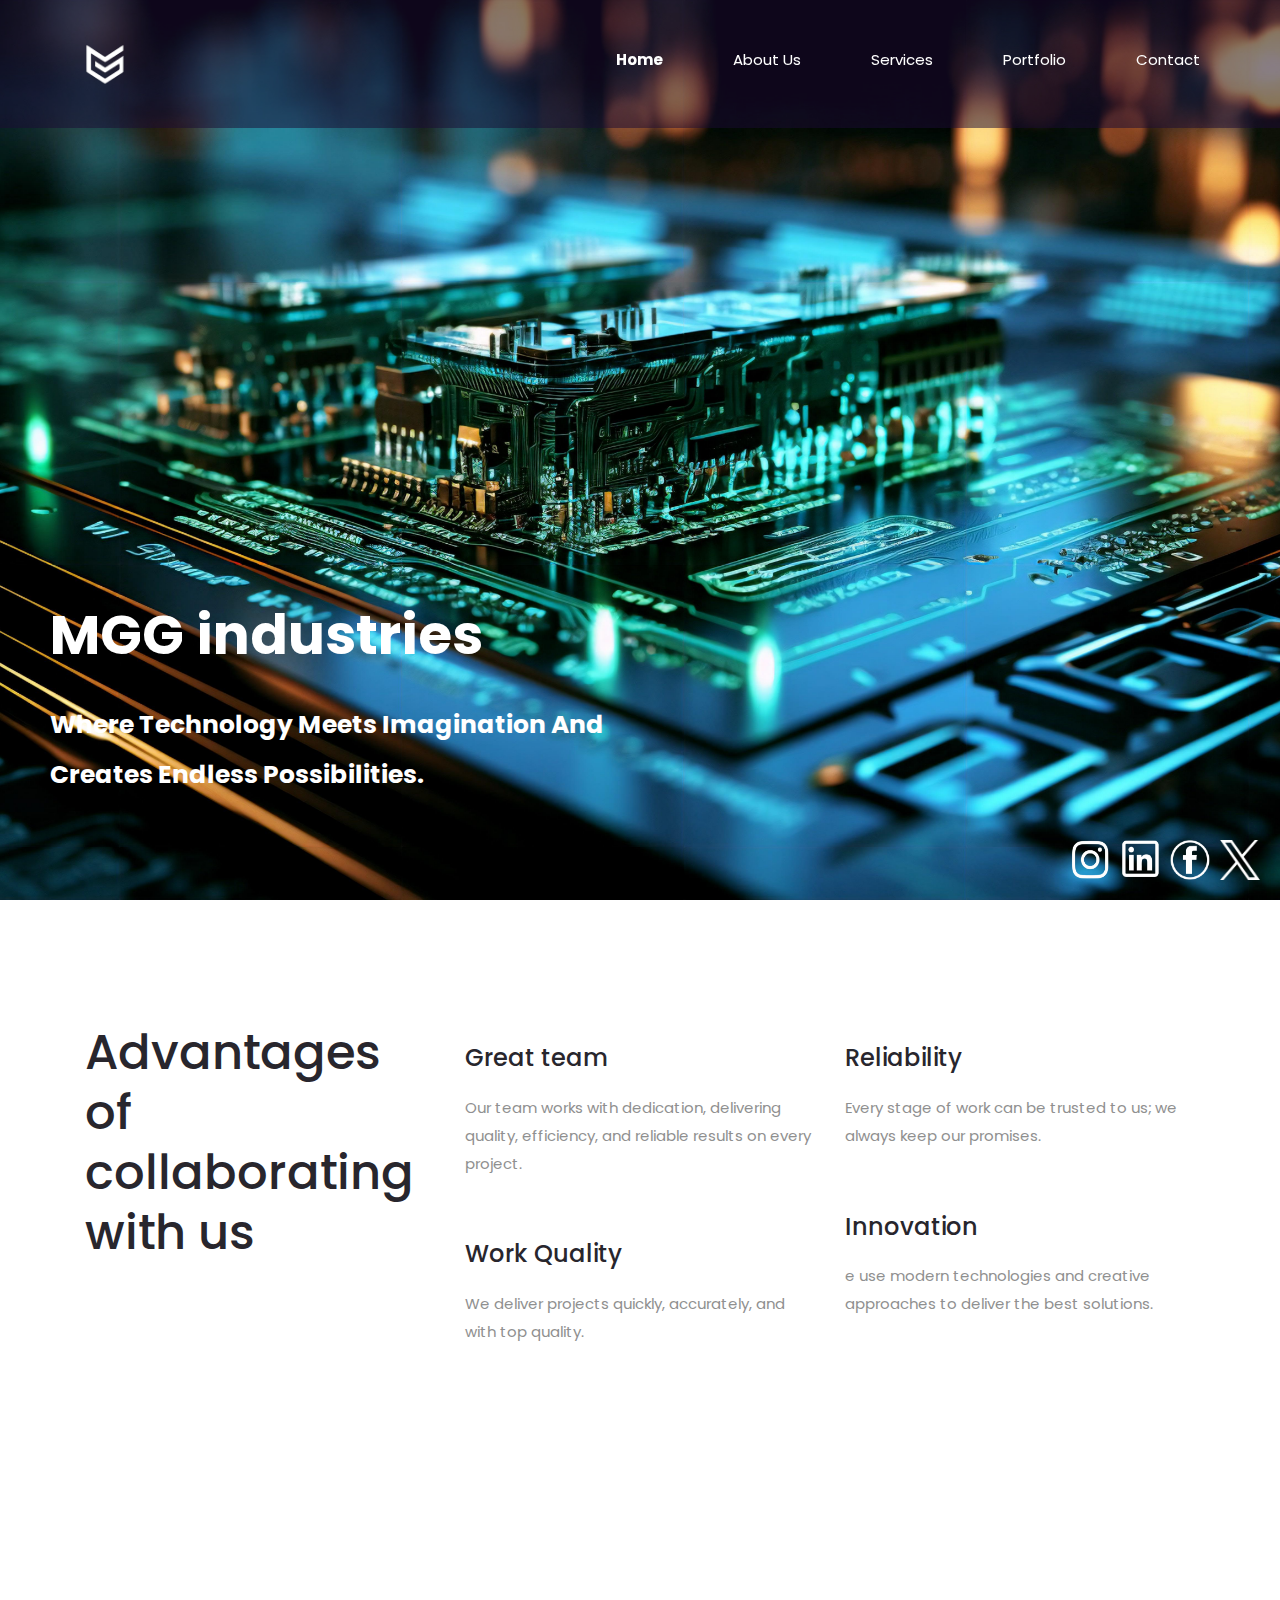
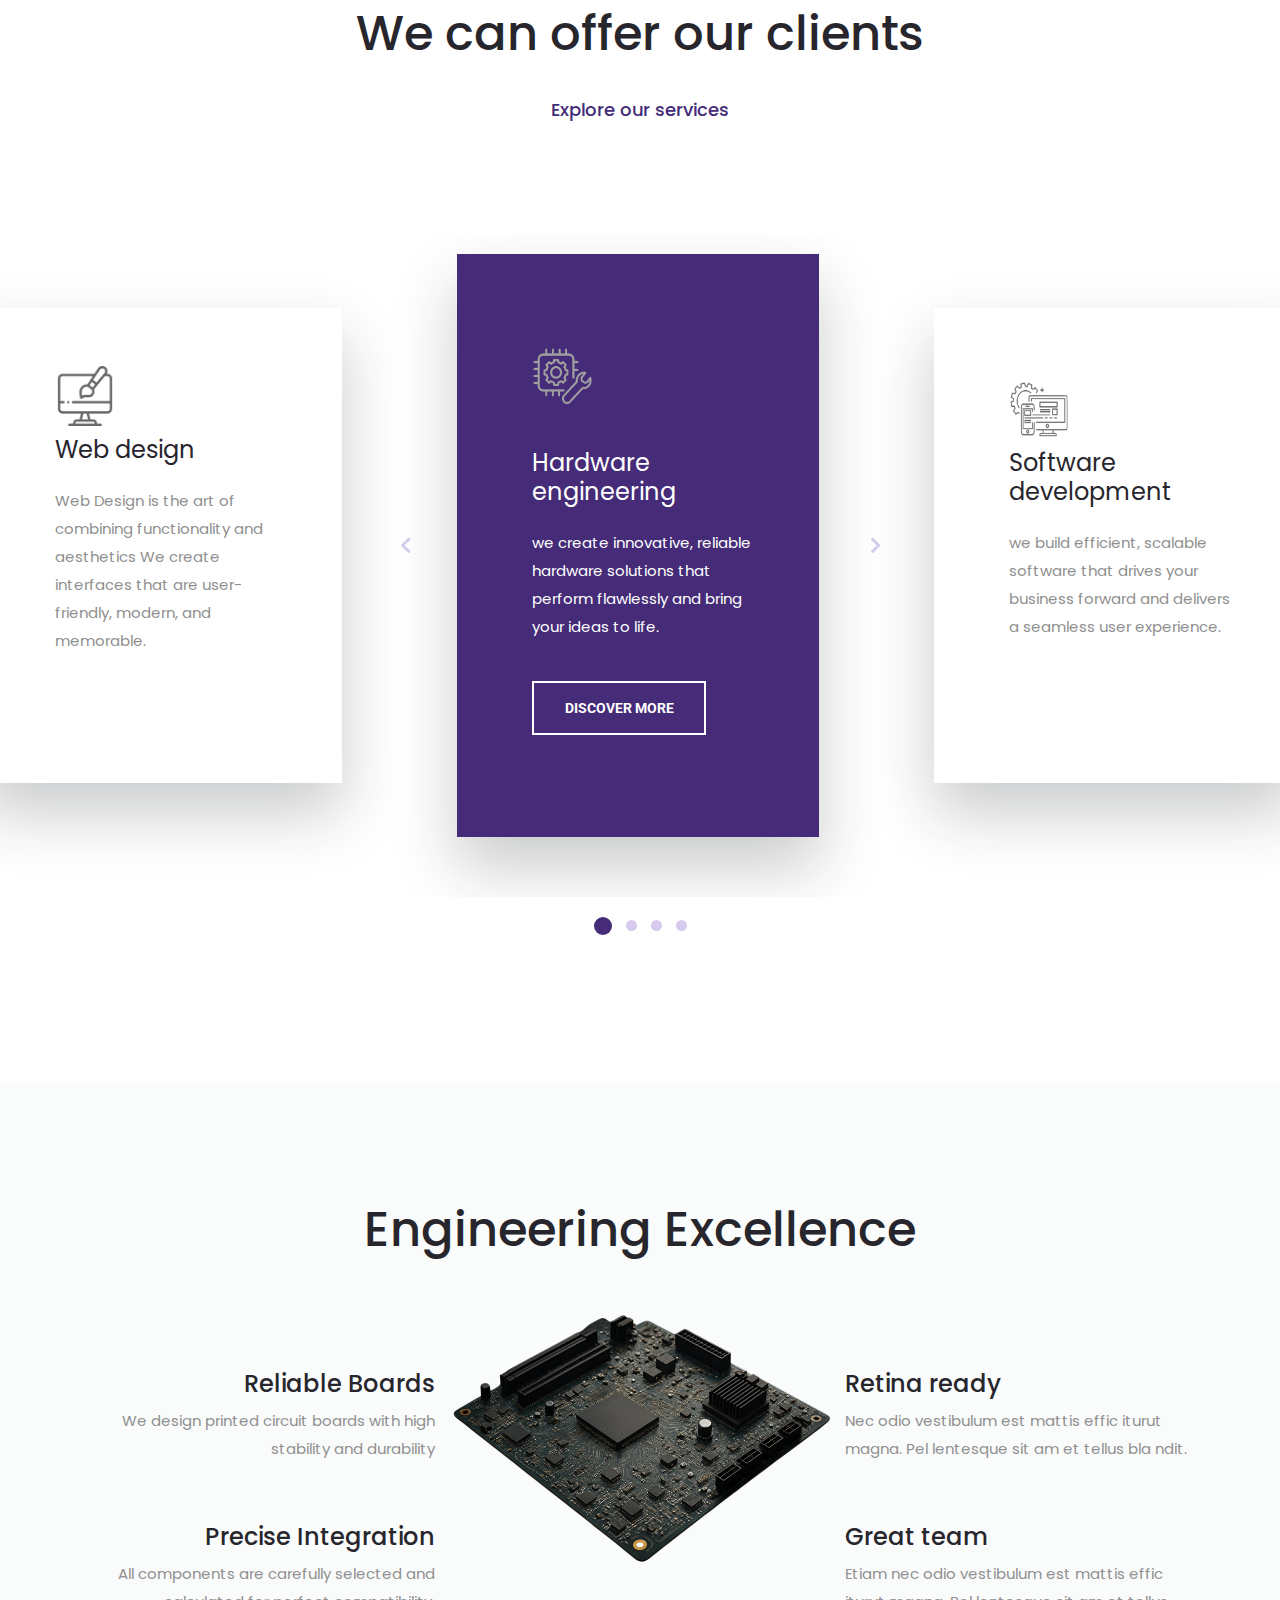
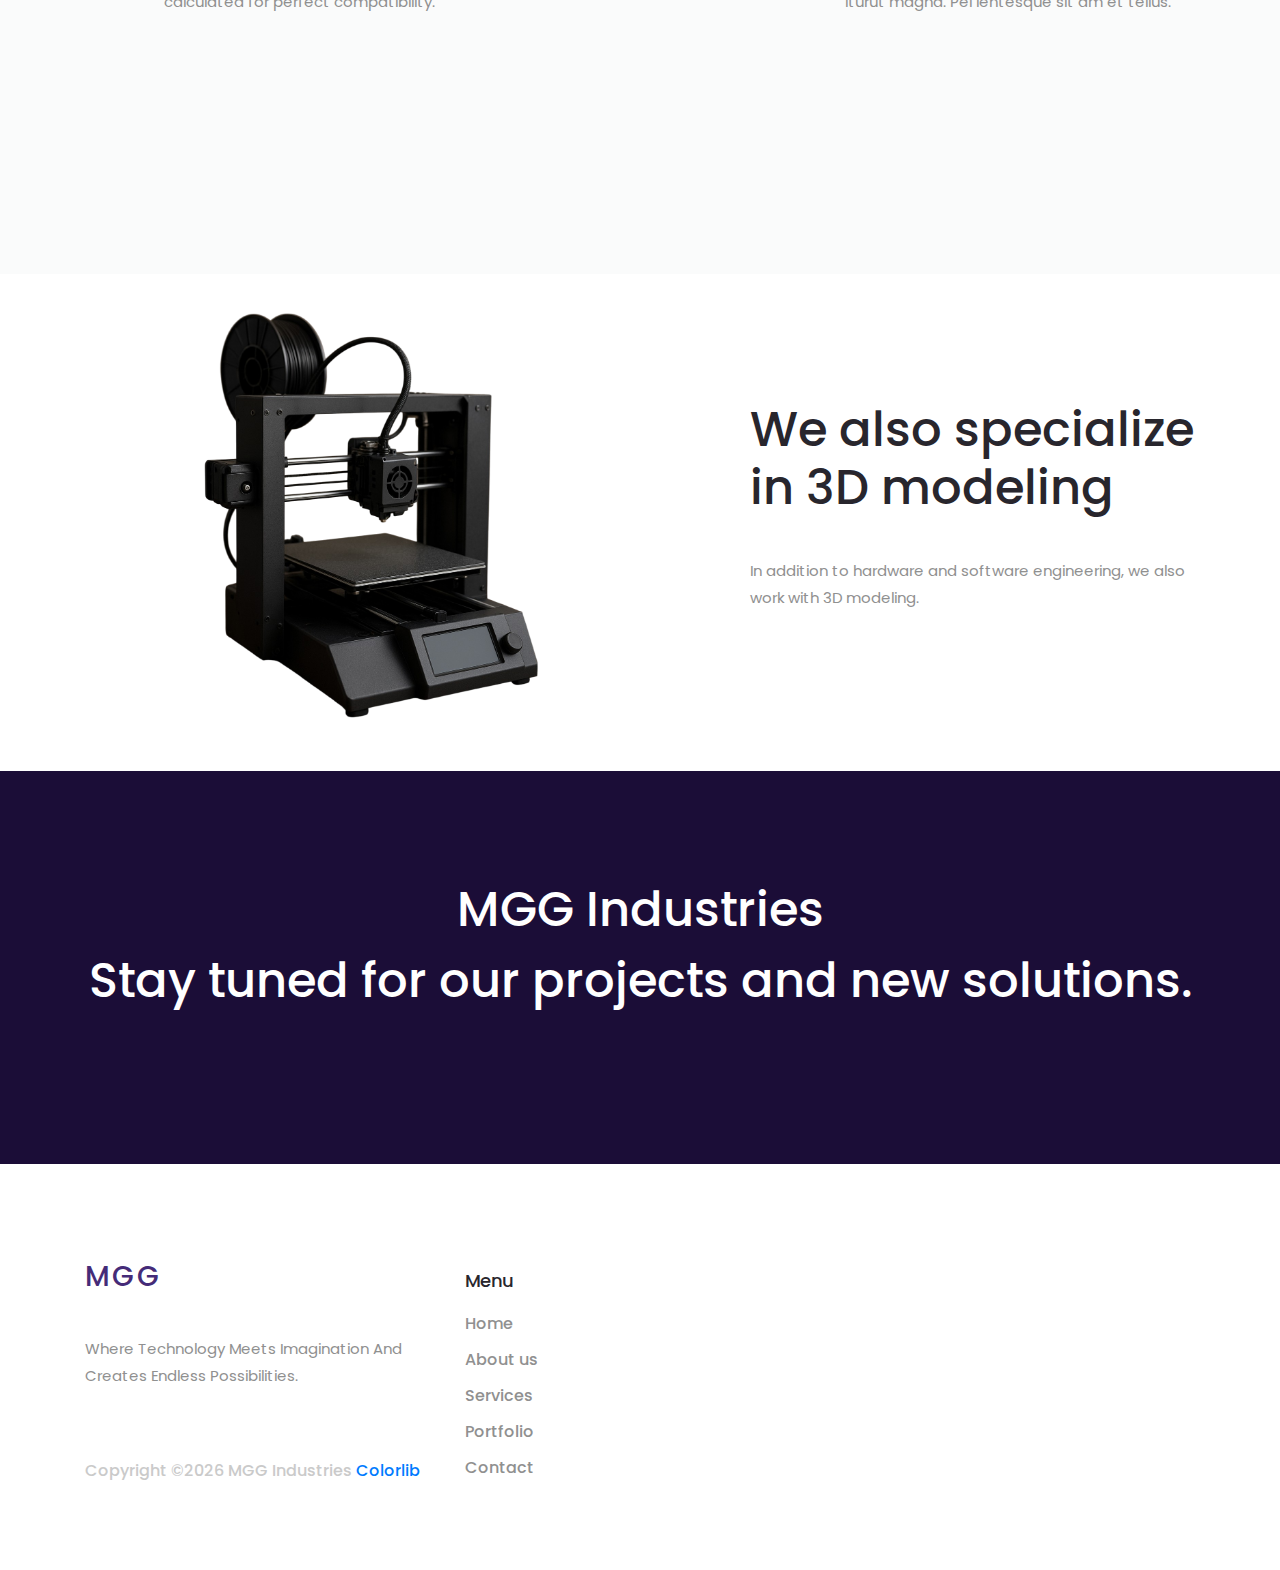
<file: index.html>
<!DOCTYPE html>
<html lang="en">
<head>
<title>MGG</title>
<meta charset="utf-8">
<meta http-equiv="X-UA-Compatible" content="IE=edge">
<meta name="description" content="RanGO Project">
<meta name="viewport" content="width=device-width, initial-scale=1">
	<script async src="https://pagead2.googlesyndication.com/pagead/js/adsbygoogle.js?client=ca-pub-4443228579218193"
     crossorigin="anonymous"></script>
<link rel="stylesheet" type="text/css" href="styles/bootstrap4/bootstrap.min.css">
<link href="plugins/fontawesome-free-5.0.1/css/fontawesome-all.css" rel="stylesheet" type="text/css">
<link rel="stylesheet" type="text/css" href="plugins/OwlCarousel2-2.2.1/owl.carousel.css">
<link rel="stylesheet" type="text/css" href="plugins/OwlCarousel2-2.2.1/owl.theme.default.css">
<link rel="stylesheet" type="text/css" href="plugins/OwlCarousel2-2.2.1/animate.css">
<link rel="stylesheet" type="text/css" href="plugins/slick-1.8.0/slick.css">
<link href="plugins/icon-font/styles.css" rel="stylesheet" type="text/css">
<link rel="stylesheet" type="text/css" href="styles/main_styles.css">
<link rel="stylesheet" type="text/css" href="styles/responsive.css">

</head>

<body>

<div class="super_container">
	
	<!-- Header -->

	<header class="header d-flex flex-row justify-content-end align-items-center trans_200">
		
		<!-- Logo -->
<div class="logo mr-auto">
	
<img src="images/logo_11.png" alt="MGG Industries" width="110">


</div>

		<!-- Navigation -->
		<nav class="main_nav" style="text-align: right;">
    <ul style="display: inline-flex; justify-content: flex-end; gap: 20px; padding: 0; margin: 0; list-style: none;">
        <li class="active"><a href="#">Home</a></li>
        <li><a href="about.html">About Us</a></li>
        <li><a href="services.html">Services</a></li>
        <li><a href="portfolio.html">Portfolio</a></li>
        <li><a href="contact.html">Contact</a></li>
    </ul>
</nav>

			
			<!-- Search -->
			<div class="search">
				<div class="search_content d-flex flex-column align-items-center justify-content-center">
					<div class="search_button d-flex flex-column align-items-center justify-content-center">
						<svg version="1.1" id="Layer_1" xmlns="http://www.w3.org/2000/svg" xmlns:xlink="http://www.w3.org/1999/xlink" x="0px" y="0px"
							width="18px" height="18px" viewBox="0 0 100 100" enable-background="new 0 0 100 100" xml:space="preserve">
						
						</svg>
					</div>

					
				</div>
			</div>
		</nav>

		<!-- Hamburger -->
		<div class="hamburger_container bez_1">
			<i class="fas fa-bars trans_200"></i>
		</div>
		
	</header>

	<!-- Menu -->

	<div class="menu_container">
		<div class="menu menu_mm text-right">
			<div class="menu_close"><i class="far fa-times-circle trans_200"></i></div>
			<ul class="menu_mm">
				<li class="menu_mm active"><a href="#">Home</a></li>
				<li class="menu_mm"><a href="about.html">About Us</a></li>
				<li class="menu_mm"><a href="services.html">Services</a></li>
				<li class="menu_mm"><a href="portfolio.html">Portfolio</a></li>
				
				<li class="menu_mm"><a href="contact.html">Contact</a></li>

			</ul>
		</div>
	</div>

	<!-- Home -->

	




<div style="position: relative; width: 100vw; height: 100vh; overflow: hidden; margin: 0; padding: 0;">
	<img src="images/home_2.jpg" alt="Background"
       style="width: 100%; height: 100%; object-fit: cover; display: block;">
	
		<div class="home_title">
	
		</div>

	


  <div style="position: absolute; bottom: 100px; left: 50px; color: white;">
    <div style="font-size: 55px; font-weight: bold;">MGG industries</div>
    <div style="font-size: 25px; font-weight: bold; max-width: 600px; margin-top: 10px;">
      Where Technology Meets Imagination And Creates Endless Possibilities.
    </div>
  </div>

  <div style="position: absolute; bottom: 20px; right: 20px; display: flex; gap: 10px;">
    <a href="https://www.instagram.com/yourprofile" target="_blank">
      <img src="images/i.png" alt="Instagram" style="width: 40px; height: 40px;">
    </a>
    <a href="https://www.linkedin.com/yourprofile" target="_blank">
      <img src="images/l.png" alt="LinkedIn" style="width: 40px; height: 40px;">
    </a>
    <a href="https://www.facebook.com/yourprofile" target="_blank">
      <img src="images/f.png" alt="Facebook" style="width: 40px; height: 40px;">
    </a>
    <a href="https://twitter.com/yourprofile" target="_blank">
      <img src="images/x.png" alt="Twitter" style="width: 40px; height: 40px;">
    </a>
  </div>
  </div>

		

	<!-- Icon Boxes -->

	<div class="icon_boxes">
		<div class="container">
			<div class="row">
				<div class="col-lg-4">
					<div class="icon_box_title">
						<h1>Advantages of collaborating with us</h1>
					</div>
					
				</div>

				<div class="col-lg-4 icon_box_col">

					<!-- Icon Box Item -->
					<div class="icon_box_item">
						<h2>Great team</h2>
						<p>Our team works with dedication, delivering quality, efficiency, and reliable results on every project.</p>
					</div>

					<!-- Icon Box Item -->
					<div class="icon_box_item">
						<h2>Work Quality</h2>
						<p>We deliver projects quickly, accurately, and with top quality.</p>
					</div>

				</div>

				<div class="col-lg-4 icon_box_col">

					<!-- Icon Box Item -->
					<div class="icon_box_item">
						<h2>Reliability</h2>
						<p>Every stage of work can be trusted to us; we always keep our promises.</p>
					</div>

					<!-- Icon Box Item -->
					<div class="icon_box_item">
						<h2>Innovation</h2>
						<p>e use modern technologies and creative approaches to deliver the best solutions.</p>
					</div>
					
				</div>
			</div>
		</div>
	</div>

	<!-- Vertical Slider Section -->


				

						<!-- Vertical Slider -->
						

							<!-- Vertical Slider Item -->
						
							<!-- Vertical Slider Item -->
						
				
				
			
		
	

	<!-- Services -->

	<div class="services">
		<div class="container">
			<div class="row">
				<div class="col text-center">
					<div class="section_title">
						<h1>We can offer our clients</h1>
						<span>Explore our services</span>
					</div>
				</div>
			</div>
		</div>

		<div class="h_slider_container services_slider_container">
			<div class="service_slider_outer">
				<!-- Services Slider -->
				<div class="owl-carousel owl-theme services_slider">
					
	
					<!-- Services Slider Item-->
					<div class="owl-item services_item">
						<div class="services_item_inner">
							<div class="service_item_content">
								<div class="service_item_title">
									 <div class="service_item_icon">
                    <img src="images/icon_h3.png" alt="Web Design Icon" style="width:60px; height:60px;">
                </div>
									<h2>Hardware engineering</h2>
								</div>
								<p>we create innovative, reliable hardware solutions that perform flawlessly and bring your ideas to life.</p>
								<div class="button service_item_button trans_200">
									<a href="services.html" class="trans_200">discover more</a>
								</div>
							</div>
						</div>
					</div>

					<!-- Services Slider Item-->
					<div class="owl-item services_item">
						<div class="services_item_inner">
							<div class="service_item_content">
								<div class="service_item_title">
									<div class="service_item_icon">
                    <img src="images/icon_w.png" alt="Web Design Icon" style="width:60px; height:60px;">
                </div>
									<h2>Software development</h2>
								</div>
								<p>we build efficient, scalable software that drives your business forward and delivers a seamless user experience.</p>
								<div class="button service_item_button trans_200">
									<a href="services.html" class="trans_200">discover more</a>
								</div>
							</div>
						</div>
					</div>

					<!-- Services Slider Item-->
					<div class="owl-item services_item">
						<div class="services_item_inner">
							<div class="service_item_content">
								<div class="service_item_title">
									 <div class="service_item_icon">
                    <img src="images/3d_gray.png" alt="Web Design Icon" style="width:60px; height:60px;">
                </div>
									<h2>3D modeling</h2>
								</div>
								<p>we transform concepts into realistic, detailed 3D visuals that impress and engage your audience.</p>
								<div class="button service_item_button trans_200">
									<a href="services.html" class="trans_200">discover more</a>
								</div>
							</div>
						</div>
					</div>

				

			

					<!-- Services Slider Item-->
					<div class="owl-item services_item">
						<div class="services_item_inner">
							<div class="service_item_content">
								<div class="service_item_title">
									<div class="service_item_icon">
										  <img src="images/web_2_gray.png" alt="Web Design Icon" style="width:60px; height:60px;">
									</div>
									<h2>Web design</h2>
								</div>
								<p>Web Design is the art of combining functionality and aesthetics
We create interfaces that are user-friendly, modern, and memorable.</p>
								<div class="button service_item_button trans_200">
									<a href="services.html" class="trans_200">discover more</a>
								</div>
							</div>
						</div>
					</div>

				</div>
			
			
				<div class="services_slider_nav services_slider_nav_left"><i class="fas fa-chevron-left trans_200"></i></div>
				<div class="services_slider_nav services_slider_nav_right"><i class="fas fa-chevron-right trans_200"></i></div>

			</div>
		</div>
	</div>

	<!-- Features -->

	<div class="features">
		<div class="container">
			<div class="row">
				<div class="col text-center">


					<div class="section_title">
						<h1>Engineering Excellence</h1>
					</div>

				</div>
			</div>
			<div class="row features_row">

				<div class="col-lg-4 text-lg-right features_col order-lg-1 order-2">
					
					<!-- Features Item-->
					<div class="features_item">
						<h2>Reliable Boards</h2>
						<p>We design printed circuit boards with high stability and durability</p>
					</div>

					<!-- Features Item-->
					<div class="features_item">
						<h2>Precise Integration</h2>
						<p>All components are carefully selected and calculated for perfect compatibility.</p>
					</div>

				</div>

				<div class="col-lg-4 d-flex flex-column align-items-center order-lg-2 order-1">
					<div class="features_image">
						<img src="images/pcb_1.png" alt=""  width="400">
					</div>
					
				</div>

		

				<div class="col-lg-4 features_col order-lg-3 order-3">
					
					<!-- Features Item-->
					<div class="features_item">
						<h2>Retina ready</h2>
						<p>Nec odio vestibulum est mattis effic iturut magna. Pel lentesque sit am et tellus bla ndit.</p>
					</div>

					<!-- Features Item-->
					<div class="features_item">
						<h2>Great team</h2>
						<p>Etiam nec odio vestibulum est mattis effic iturut magna. Pel lentesque sit am et tellus.</p>
					</div>

					<div class="button features_button_2 trans_200">
						<a href="#" class="trans_200">discover more</a>
					</div>

				</div>
			</div>
		</div>
	</div>

	<!-- Call to action -->



	<!-- Text Line -->

	<div class="text_line">
		<div class="container">
			<div class="row">

				<div class="col-lg-5 text-lg-right text-center">
					<div class="text_line_image">
						<img src="images/3dprint.png" alt="" width="350">
					</div>
				</div>

				<div class="col-lg-5 offset-lg-2">
					<div class="text_line_content">
						<h1>We also specialize in 3D modeling</h1>
						<p>In addition to hardware and software engineering, we also work with 3D modeling.</p>
						
					</div>
				</div>
			</div>
		</div>
	</div>

	<!-- Newsletter -->

	<div class="newsletter">
		<div class="container">
			<div class="row">
				<div class="col text-lg-center text-left">
					<div class="newsletter_content">

						<!-- Newsletter Title -->
						<div class="newsletter_title">
							<h1>MGG Industries </h1>
							<h1>Stay tuned for our projects and new solutions.</h1>
						</div>
						
						<!-- Newsletter Form -->
					

					</div>
				</div>
			</div>
		</div>
	</div>

	<!-- Footer -->

	<footer class="footer">
		<div class="container">
			<div class="row">
				
				<div class="col-lg-4">

					<!-- Footer Intro -->
					<div class="footer_intro">

						<!-- Logo -->
						<div class="logo footer_logo">
							<a href="#">MGG<span></span></a>
						</div>

						<p>Where Technology Meets Imagination And Creates Endless Possibilities.</p>
						
						<!-- Social -->
						
						<!-- Copyright -->
						<div class="footer_cr"><!-- Link back to Colorlib can't be removed. Template is licensed under CC BY 3.0. -->
Copyright &copy;<script>document.write(new Date().getFullYear());</script>  MGG Industries<i  aria-hidden="true"></i> <a href="https://colorlib.com" target="_blank">Colorlib</a>
<!-- Link back to Colorlib can't be removed. Template is licensed under CC BY 3.0. --></div>

					</div>

				</div>
				
				<!-- Footer Services -->
				<div class="col-lg-2">

					<div class="footer_col">
						<div class="footer_col_title">Menu</div>
						<ul>
							<li><a href="#">Home</a></li>
							<li><a href="about.html">About us</a></li>
							<li><a href="services.html">Services</a></li>

							<li><a href="portfolio.html">Portfolio</a></li>
					
							<li><a href="contact.html">Contact</a></li>
							
						</ul>
					</div>

				</div>

				<!-- Footer About -->
				
				

			<div class="row">
				<div class="col">
					<!-- Copyright -->
					<div class="footer_cr_2">2025 MGG Industries</div>
				</div>
			</div>
		</div>
	</footer>

</div>

<script src="js/jquery-3.2.1.min.js"></script>
<script src="styles/bootstrap4/popper.js"></script>
<script src="styles/bootstrap4/bootstrap.min.js"></script>
<script src="plugins/greensock/TweenMax.min.js"></script>
<script src="plugins/greensock/TimelineMax.min.js"></script>
<script src="plugins/scrollmagic/ScrollMagic.min.js"></script>
<script src="plugins/greensock/animation.gsap.min.js"></script>
<script src="plugins/greensock/ScrollToPlugin.min.js"></script>
<script src="plugins/slick-1.8.0/slick.js"></script>
<script src="plugins/OwlCarousel2-2.2.1/owl.carousel.js"></script>
<script src="plugins/scrollTo/jquery.scrollTo.min.js"></script>
<script src="plugins/easing/easing.js"></script>
<script src="js/custom.js"></script>
</body>

</html>
</file>
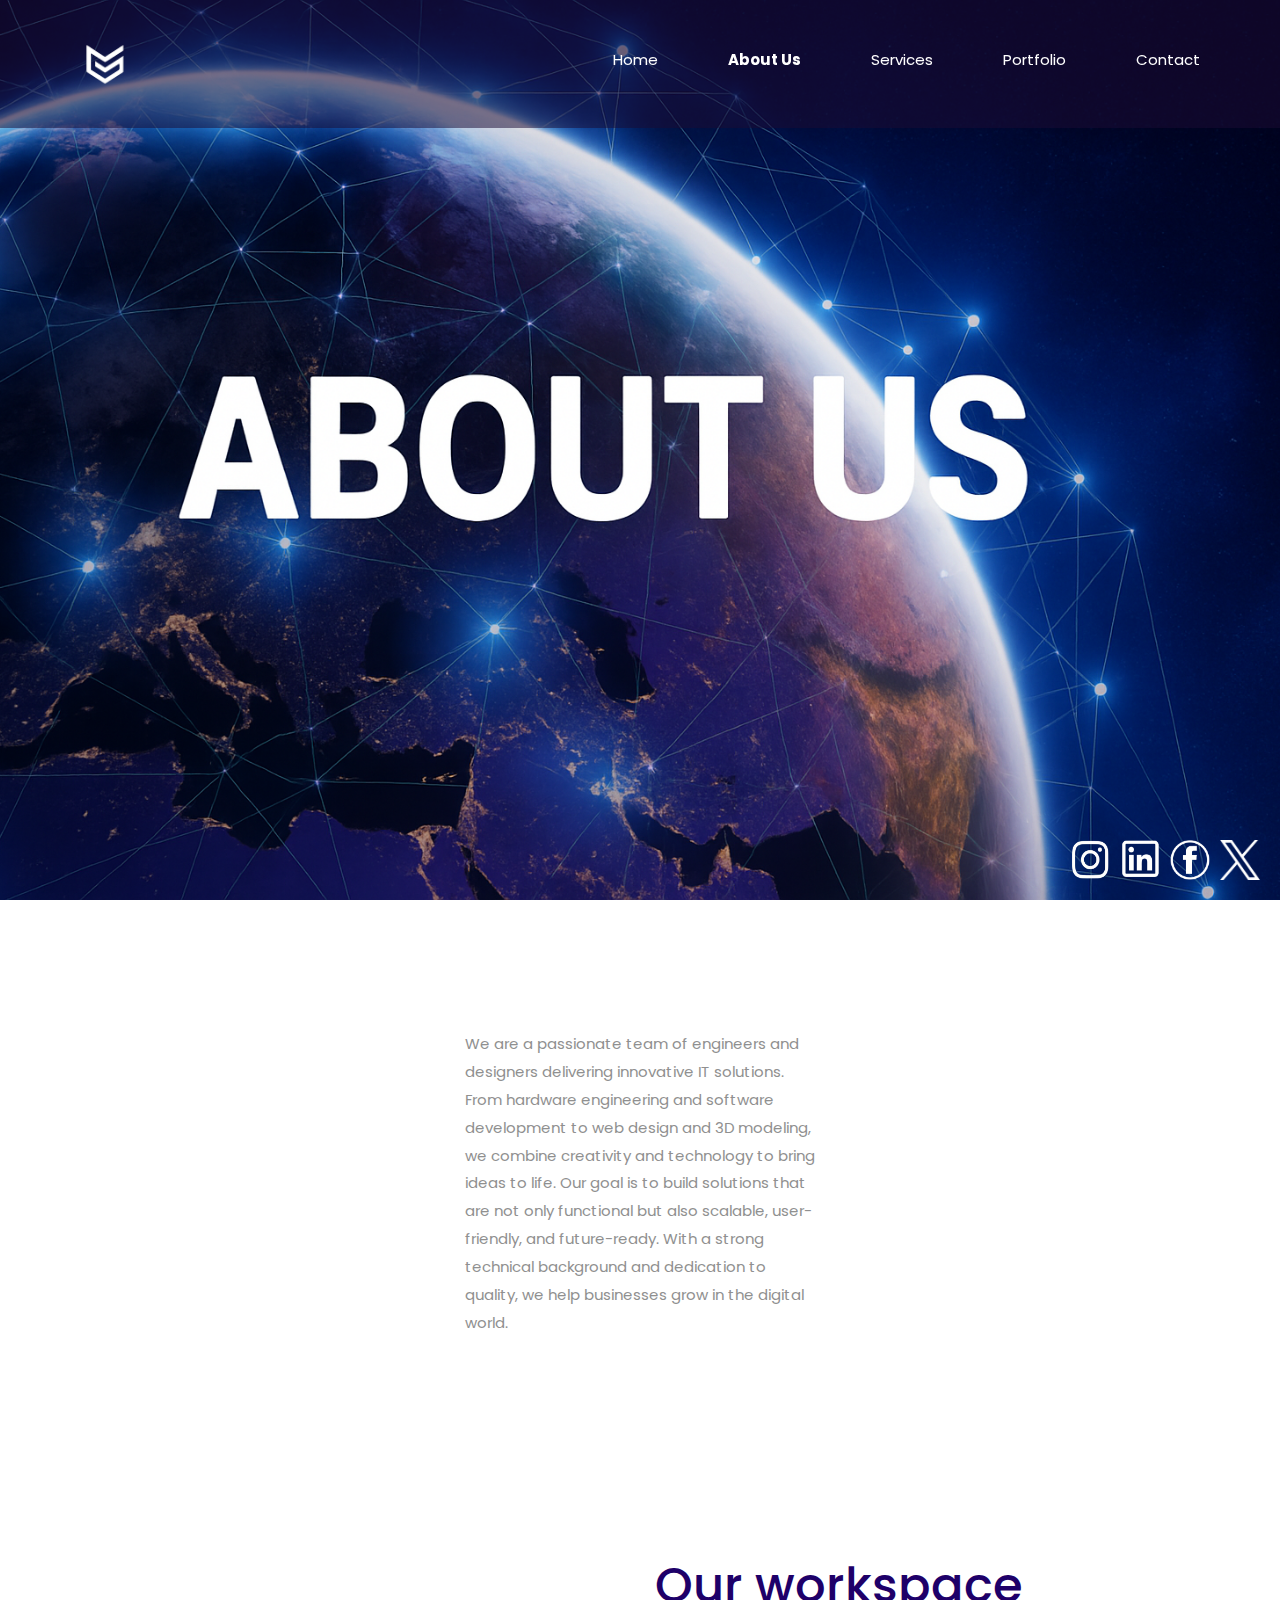
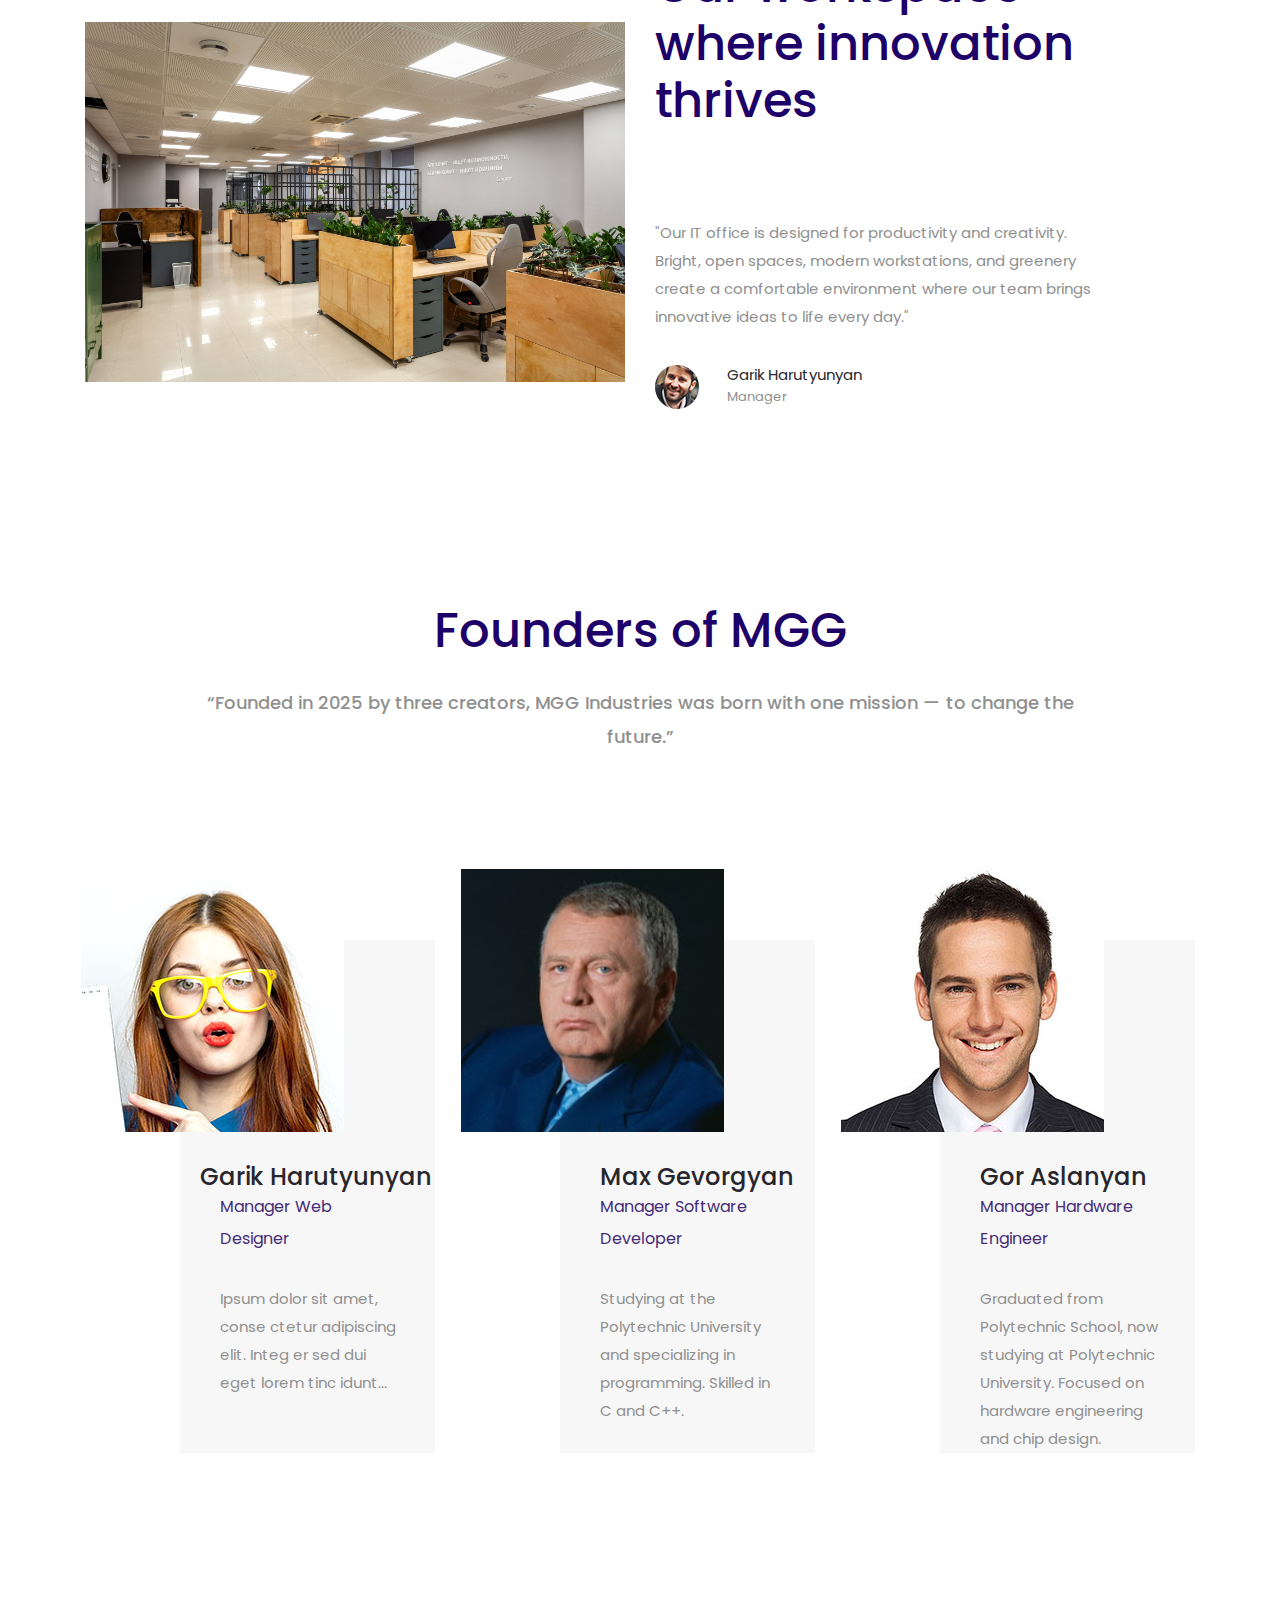
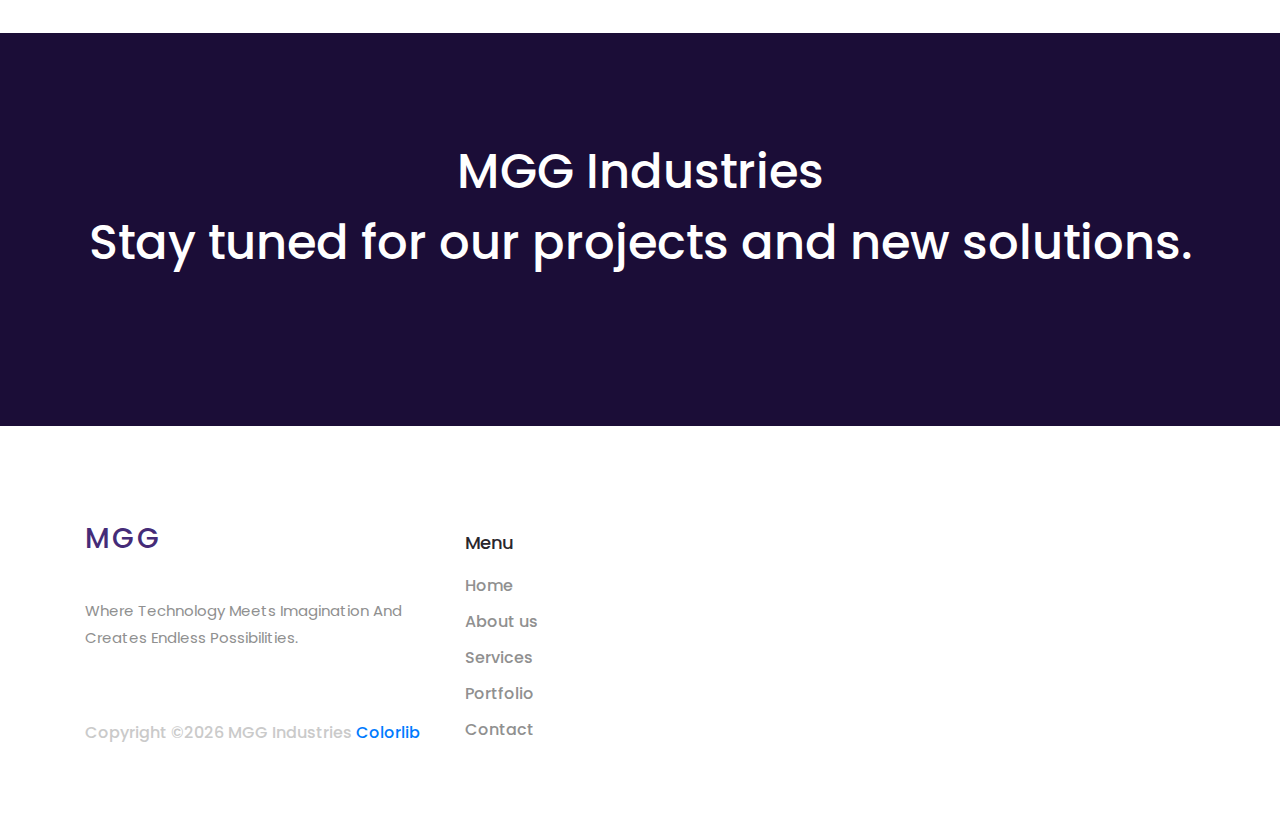
<file: about.html>
<!DOCTYPE html>
<html lang="en">
<head>
<title>MGG about</title>
<meta charset="utf-8">
<meta http-equiv="X-UA-Compatible" content="IE=edge">
<meta name="description" content="RanGO Project">
<meta name="viewport" content="width=device-width, initial-scale=1">
<link rel="stylesheet" type="text/css" href="styles/bootstrap4/bootstrap.min.css">
<link href="plugins/fontawesome-free-5.0.1/css/fontawesome-all.css" rel="stylesheet" type="text/css">
<link rel="stylesheet" type="text/css" href="plugins/OwlCarousel2-2.2.1/owl.carousel.css">
<link rel="stylesheet" type="text/css" href="plugins/OwlCarousel2-2.2.1/owl.theme.default.css">
<link rel="stylesheet" type="text/css" href="plugins/OwlCarousel2-2.2.1/animate.css">
<link rel="stylesheet" type="text/css" href="plugins/slick-1.8.0/slick.css">
<link rel="stylesheet" type="text/css" href="styles/about_styles.css">
<link rel="stylesheet" type="text/css" href="styles/about_responsive.css">
</head>

<body>

<div class="super_container">
	
	<!-- Header -->

	<header class="header d-flex flex-row justify-content-end align-items-center trans_200">
		
		<!-- Logo -->
		<!-- Логотип на GitHub Pages -->
	<div class="logo mr-auto">
<img src="images/logo_11.png" alt="MGG Industries" width="110">
</div>


		<!-- Navigation -->
		<nav class="main_nav" style="text-align: right;">
    <ul style="display: inline-flex; justify-content: flex-end; gap: 20px; padding: 0; margin: 0; list-style: none;">
       <li><a href="index.html">Home</a></li>
       <li class="active"><a href="#">About Us</a></li>
       <li><a href="services.html">Services</a></li>
       <li><a href="portfolio.html">Portfolio</a></li>
	   <li><a href="contact.html">Contact</a></li>
	</ul>
</nav>

			
			<!-- Search -->
			<div class="search">
				<div class="search_content d-flex flex-column align-items-center justify-content-center">
					<div class="search_button d-flex flex-column align-items-center justify-content-center">
						<svg version="1.1" id="Layer_1" xmlns="http://www.w3.org/2000/svg" xmlns:xlink="http://www.w3.org/1999/xlink" x="0px" y="0px"
							width="18px" height="18px" viewBox="0 0 100 100" enable-background="new 0 0 100 100" xml:space="preserve">
						
						</svg>
					</div>

					
				</div>
			</div>
		</nav>

		<!-- Hamburger -->
		<div class="hamburger_container bez_1">
			<i class="fas fa-bars trans_200"></i>
		</div>
		
	</header>

	<!-- Menu -->

	<div class="menu_container">
		<div class="menu menu_mm text-right">
			<div class="menu_close"><i class="far fa-times-circle trans_200"></i></div>
			  <ul>
			<li class="menu_mm"><a href="index.html">Home</a></li>
				<li class="menu_mm active"><a href="#">About Us</a></li>
				<li class="menu_mm"><a href="services.html">Services</a></li>
				<li class="menu_mm"><a href="portfolio.html">Portfolio</a></li>
				<li class="menu_mm"><a href="contact.html">Contact</a></li>
			</ul>
		</div>
	</div>

	<!-- Home -->



<div style="position: relative; width: 100vw; height: 100vh; overflow: hidden; margin: 0; padding: 0;">
	<img src="images/about_3.png" alt="Background"
       style="width: 100%; height: 100%; object-fit: cover; display: block;">
	
		<div class="home_title">
		
				</div>
			
		
	

	<div style="position: absolute; bottom: 20px; right: 20px; display: flex; gap: 10px;">
    <a href="https://www.instagram.com/yourprofile" target="_blank">
      <img src="images/i.png" alt="Instagram" style="width: 40px; height: 40px;">
    </a>
    <a href="https://www.linkedin.com/yourprofile" target="_blank">
      <img src="images/l.png" alt="LinkedIn" style="width: 40px; height: 40px;">
    </a>
    <a href="https://www.facebook.com/yourprofile" target="_blank">
      <img src="images/f.png" alt="Facebook" style="width: 40px; height: 40px;">
    </a>
    <a href="https://twitter.com/yourprofile" target="_blank">
      <img src="images/x.png" alt="Twitter" style="width: 40px; height: 40px;">
    </a>
  </div>
  </div>


	<!-- Icon Boxes -->

	<div class="icon_boxes">
		<div class="container">
			<div class="row">
				<div class="col-lg-4">
					<div class="icon_box_title">
						
					</div>
					
				</div>

				<div class="col-lg-4 icon_box_col">

					<!-- Icon Box Item -->
					<div class="icon_box_paragraph">
						<p>We are a passionate team of engineers and designers delivering innovative IT solutions.
From hardware engineering and software development to web design and 3D modeling, we combine creativity and technology to bring ideas to life.

Our goal is to build solutions that are not only functional but also scalable, user-friendly, and future-ready. With a strong technical background and dedication to quality, we help businesses grow in the digital world.</p>
					</div>

				</div>

				<div class="col-lg-4 icon_box_col">

					<!-- Icon Box Item -->
					
				</div>
			</div>
		</div>
	</div>

	<!-- Vertical Slider Section -->

	<div class="v_slider_section">
		<div class="container fill_height">
			<div class="row fill_height">

				<div class="col-lg-5 text-lg-right text-center">
					<div style="display: flex; flex-direction: column; height: 500px;"> 
    <div style="margin-top: auto;">
        <img src="images/ofis_2.jpg" alt="" width="540">
    </div>
</div>

				</div>

				<div class="col-lg-5 offset-lg-1 v_slider_content d-flex flex-column justify-content-center">
					
					<!-- Testimonials Slider -->
					<div class="v_slider_title">
						<h1>Our workspace where innovation thrives</h1>
					</div>

					<div class="v_slider_container">

						<!-- Vertical Slider -->
					
							<!-- Vertical Slider Item -->

							<!-- Vertical Slider Item -->
							<div class="v_slider_item">
								
								<p>"Our IT office is designed for productivity and creativity. Bright, open spaces, modern workstations, and greenery create a comfortable environment where our team brings innovative ideas to life every day."</p>
								<div class="person d-flex flex-row">
									<div class="person_image">
										<img src="images/person_1.png" alt="">
									</div>
									<div class="person_meta">
										<div class="person_name">Garik Harutyunyan</div>
										<div class="person_title">Manager</div>
									</div>
								</div>
							</div>

						</div>
					</div>
				</div>

			</div>
		</div>
	</div>

	<!-- Team -->

	<div class="team">
		<div class="container">
			<div class="row">
				<div class="col-lg-10 offset-lg-1 text-lg-center text-left team_title">
					<h1>Founders of MGG</h1>
					<p>“Founded in 2025 by three creators, MGG Industries was born with one mission — to change the future.”  </p>
				</div>
			</div>
			<div class="row">
				
				<!-- Team Item -->
				<div class="col-xl-3 col-lg-4 offset-xl-1 team_col">
					<div class="team_container trans_200">
						<div class="team_member_image"><img src="images/team_1.jpg" alt=""></div>
						<div class="team_member_content">
<div class="team_member_name" style="margin-left:-20px;">
  <nobr>Garik Harutyunyan</nobr>
</div>

							<div class="team_member_title"> Manager Web Designer</div>
							<p>Ipsum dolor sit amet, conse ctetur adipiscing elit. Integ er sed dui eget lorem tinc idunt...</p>
						
						</div>
					</div>
				</div>
				
				<!-- Team Item -->
				<div class="col-xl-3 col-lg-4 offset-xl-1 team_col">
					<div class="team_container trans_200">
						<div class="team_member_image"><img src="images/Max_1.png" alt=""></div>
						<div class="team_member_content">
							<div class="team_member_name"><nobr>Max Gevorgyan</nobr></div>

							<div class="team_member_title">Manager Software Developer</div>
							<p>Studying at the Polytechnic University and specializing in programming. Skilled in C and C++.</p>
							
						</div>
					</div>
				</div>
				
				<!-- Team Item -->
				<div class="col-xl-3 col-lg-4 offset-xl-1 team_col">
					<div class="team_container trans_200">
						<div class="team_member_image"><img src="images/team_3.jpg" alt=""></div>
						<div class="team_member_content">
							<div class="team_member_name">Gor Aslanyan</div>
							<div class="team_member_title">Manager Hardware Engineer</div>
							<p>Graduated from Polytechnic School, now studying at Polytechnic University. Focused on hardware engineering and chip design.</p>
						
						</div>
					</div>
				</div>

			</div>
		</div>
	</div>

	<!-- Clients -->

	<div class="clients">
		<!-- Clients Slider -->

		<div class="clients_slider_container">
			<div class="owl-carousel owl-theme clients_slider">

				<!-- Slider Item -->
				
				<!-- Slider Item -->
			
				<!-- Slider Item -->
			
			

			

			</div>
		</div>
	</div>

	<!-- Newsletter -->

	<div class="newsletter">
		<div class="container">
			<div class="row">
				<div class="col text-lg-center text-left">
					<div class="newsletter_content">

			<!-- Newsletter Title -->
						<div class="newsletter_title">
							<h1>MGG Industries </h1>
							<h1>Stay tuned for our projects and new solutions.</h1>
						</div>
						
						<!-- Newsletter Form -->
					

					</div>
				</div>
			</div>
		</div>
	</div>

	<!-- Footer -->

	<footer class="footer">
		<div class="container">
			<div class="row">
				
				<div class="col-lg-4">

					<!-- Footer Intro -->
					<div class="footer_intro">

						<!-- Logo -->
						<div class="logo footer_logo">
							<a href="#">MGG<span></span></a>
						</div>

						<p>Where Technology Meets Imagination And Creates Endless Possibilities.</p>
						
						<!-- Social -->
						<!-- Copyright -->
							<div class="footer_cr"><!-- Link back to Colorlib can't be removed. Template is licensed under CC BY 3.0. -->
Copyright &copy;<script>document.write(new Date().getFullYear());</script>  MGG Industries<i  aria-hidden="true"></i> <a href="https://colorlib.com" target="_blank">Colorlib</a>
<!-- Link back to Colorlib can't be removed. Template is licensed under CC BY 3.0. --></div>

					</div>

				</div>
				
				<!-- Footer Services -->
				<div class="col-lg-2">

					<div class="footer_col">
						<div class="footer_col_title">Menu</div>
						<ul>
							
							<li><a href="file:///C:/Users/User/Desktop/MGG%20Industris/Website/MGG_Website/index.html">Home</a></li>
							<li><a href="#">About us</a></li>
							<li><a href="file:///C:/Users/User/Desktop/MGG%20Industris/Website/MGG_Website/services.html">Services</a></li>

							<li><a href="file:///C:/Users/User/Desktop/MGG%20Industris/Website/MGG_Website/portfolio.html">Portfolio</a></li>
					
							<li><a href="file:///C:/Users/User/Desktop/MGG%20Industris/Website/MGG_Website/contact.html">Contact</a></li>
							
						</ul>
					</div>

				</div>

				<!-- Footer About -->
				
				

			<div class="row">
				<div class="col">
					<!-- Copyright -->
						<div class="footer_cr_2">2025 MGG Industries </div>
				</div>
			</div>
		</div>
	</footer>

</div>

<script src="js/jquery-3.2.1.min.js"></script>
<script src="styles/bootstrap4/popper.js"></script>
<script src="styles/bootstrap4/bootstrap.min.js"></script>
<script src="plugins/greensock/TweenMax.min.js"></script>
<script src="plugins/greensock/TimelineMax.min.js"></script>
<script src="plugins/scrollmagic/ScrollMagic.min.js"></script>
<script src="plugins/greensock/animation.gsap.min.js"></script>
<script src="plugins/greensock/ScrollToPlugin.min.js"></script>
<script src="plugins/slick-1.8.0/slick.js"></script>
<script src="plugins/OwlCarousel2-2.2.1/owl.carousel.js"></script>
<script src="plugins/scrollTo/jquery.scrollTo.min.js"></script>
<script src="plugins/easing/easing.js"></script>
<script src="js/custom.js"></script>
</body>

</html>
</file>
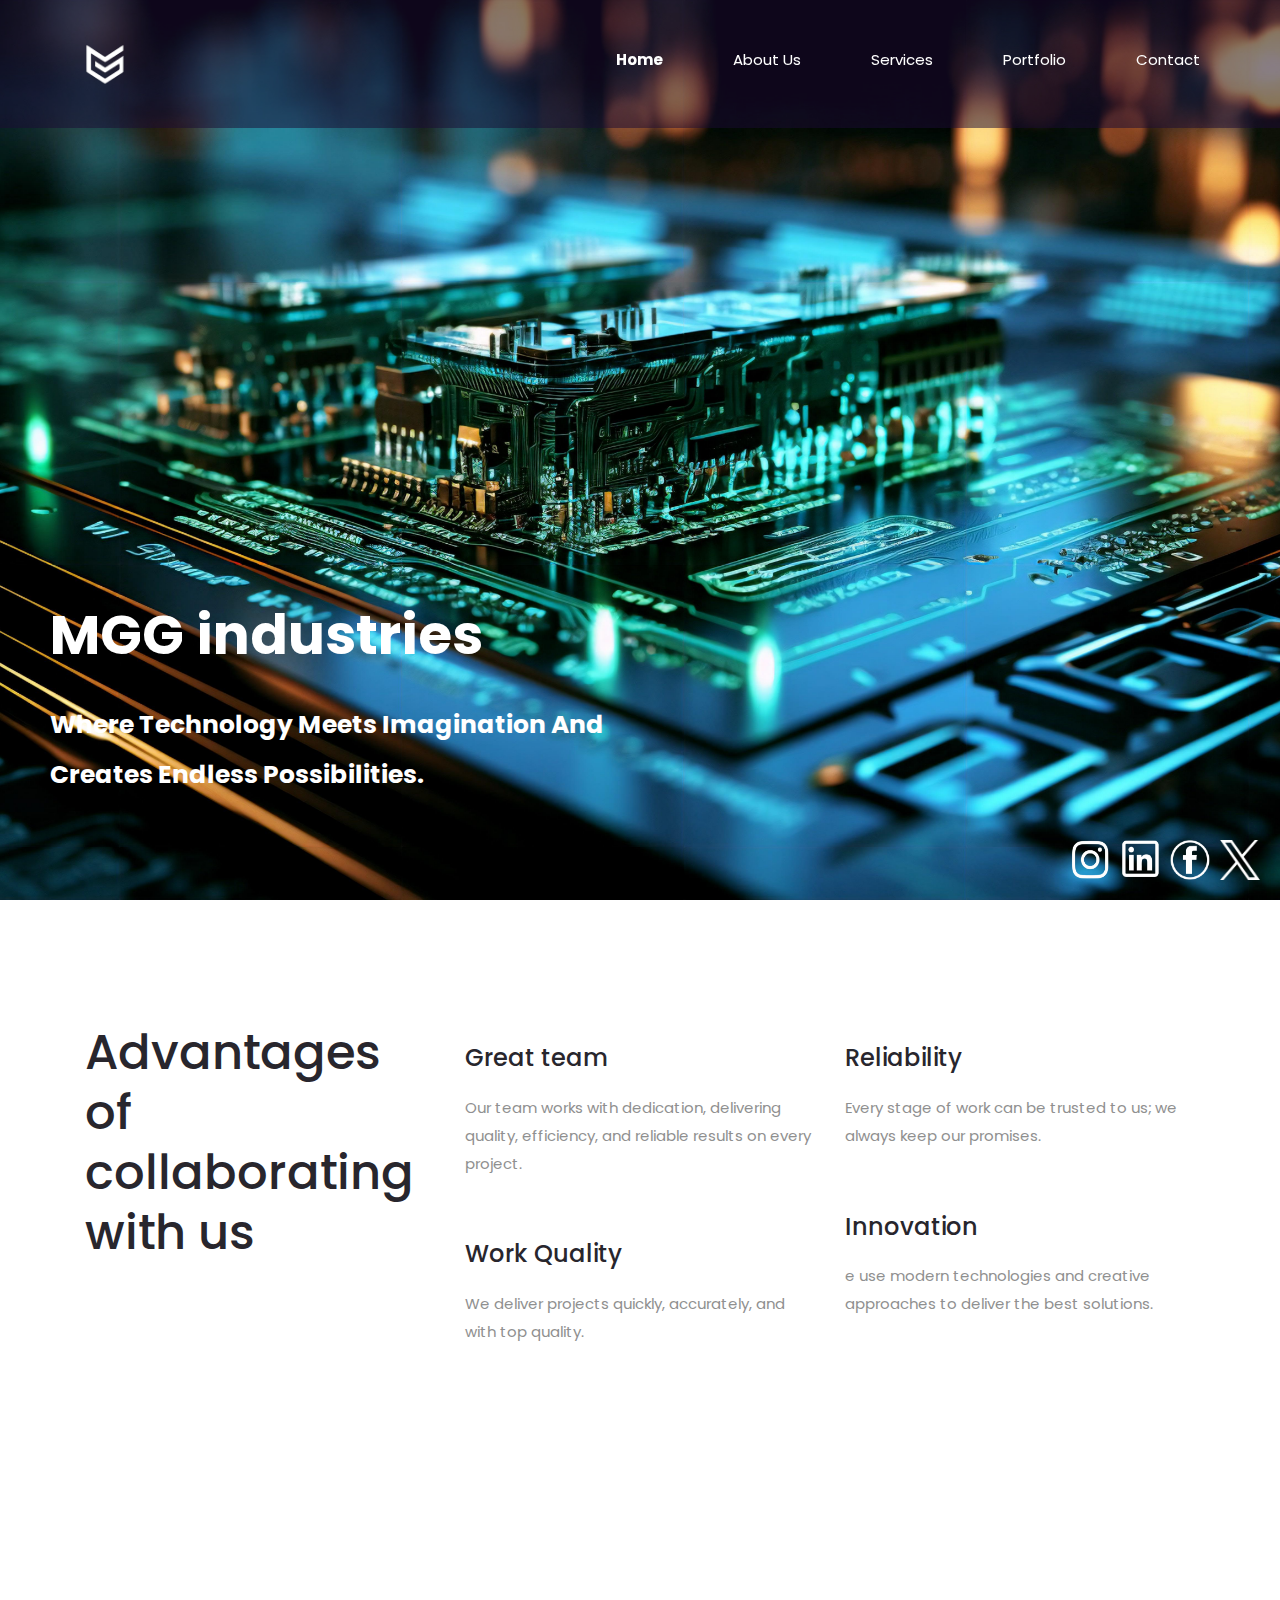
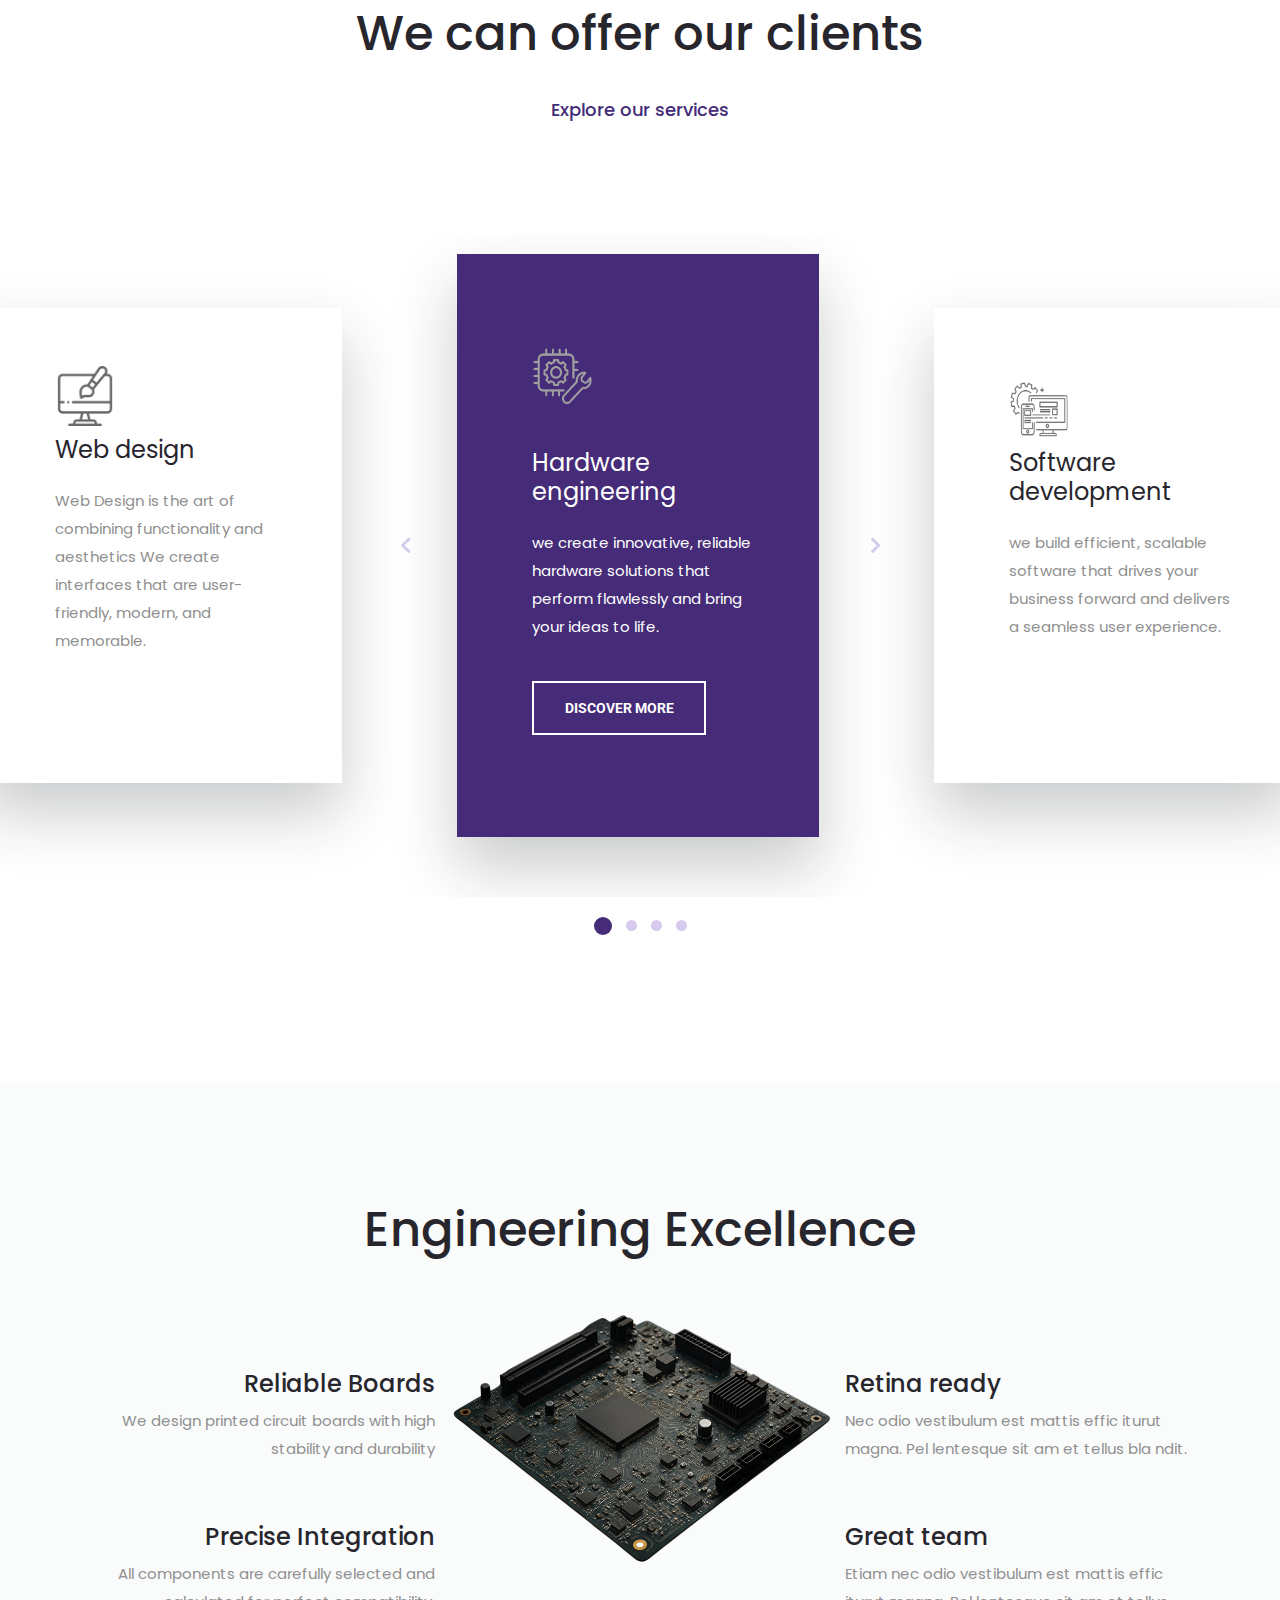
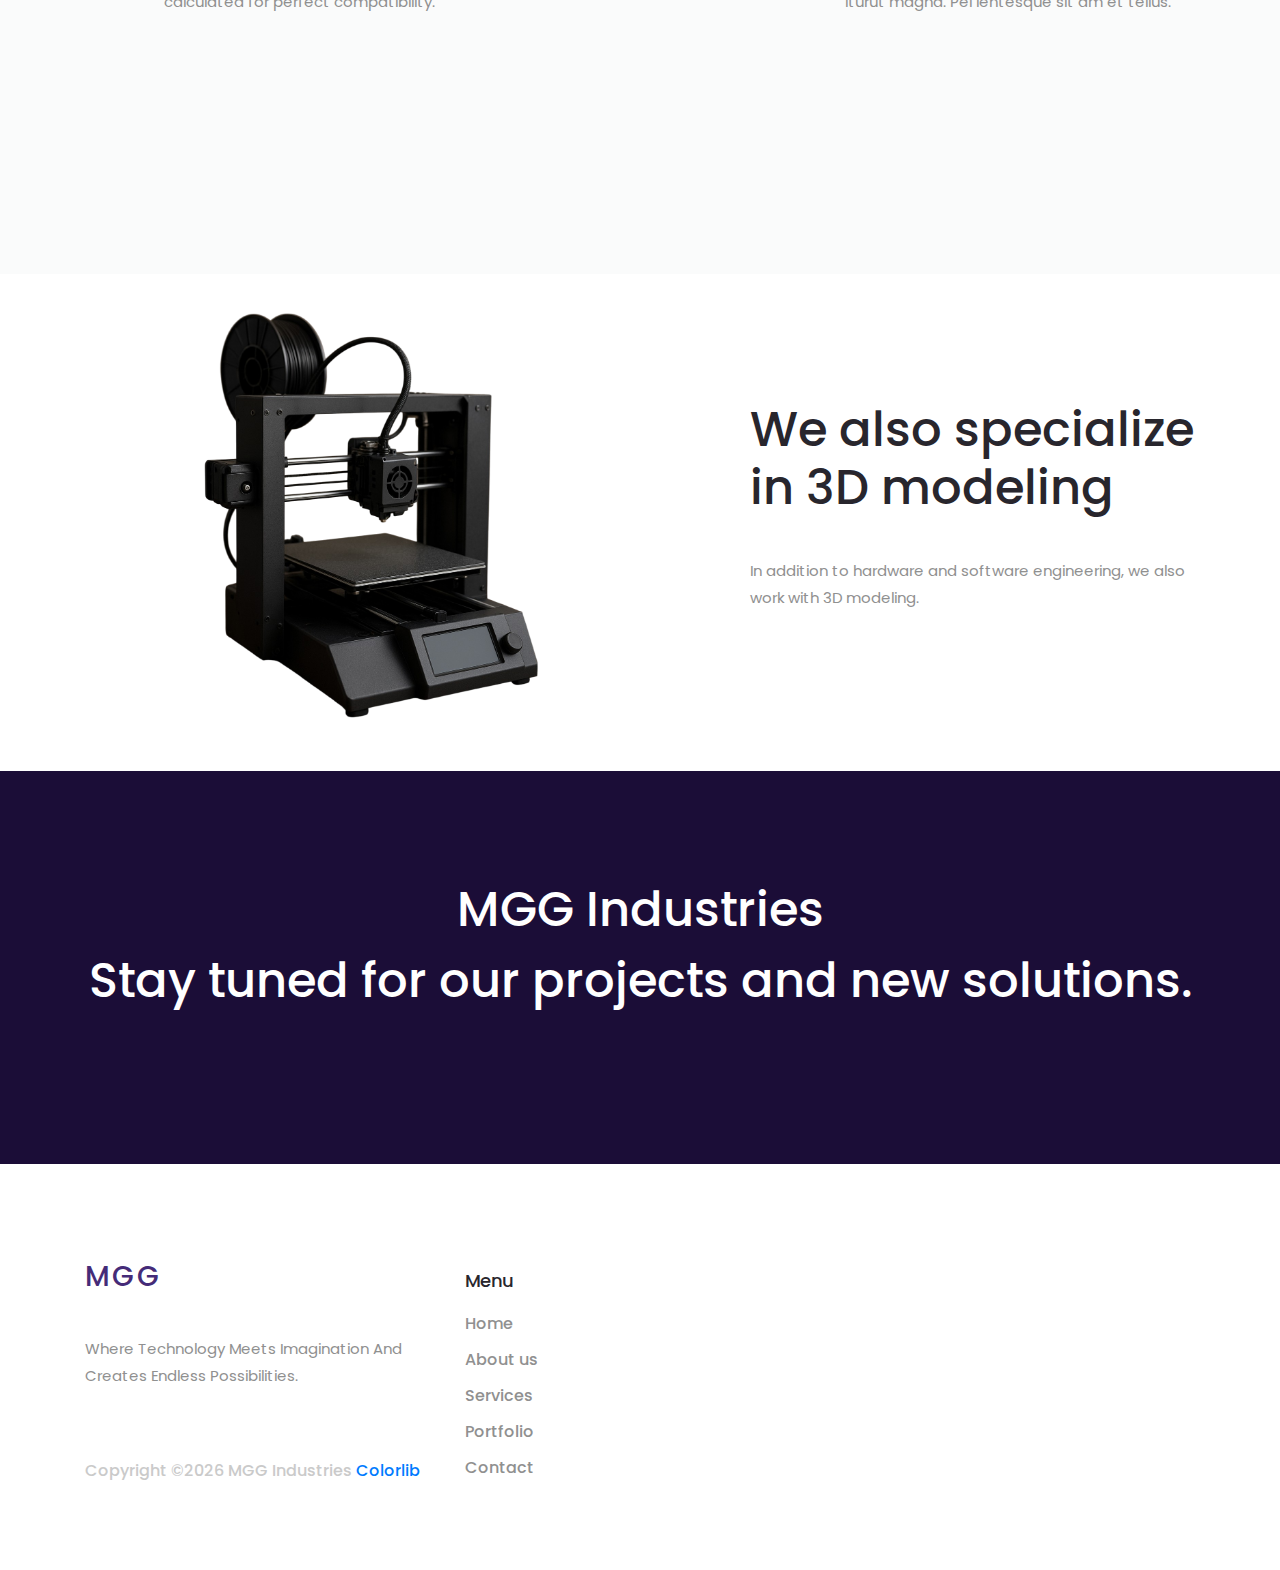
<file: index_stock.html>
<!DOCTYPE html>
<html lang="en">
<head>
<title>MGG</title>
<meta charset="utf-8">
<meta http-equiv="X-UA-Compatible" content="IE=edge">
<meta name="description" content="RanGO Project">
<meta name="viewport" content="width=device-width, initial-scale=1">
<link rel="stylesheet" type="text/css" href="styles/bootstrap4/bootstrap.min.css">
<link href="plugins/fontawesome-free-5.0.1/css/fontawesome-all.css" rel="stylesheet" type="text/css">
<link rel="stylesheet" type="text/css" href="plugins/OwlCarousel2-2.2.1/owl.carousel.css">
<link rel="stylesheet" type="text/css" href="plugins/OwlCarousel2-2.2.1/owl.theme.default.css">
<link rel="stylesheet" type="text/css" href="plugins/OwlCarousel2-2.2.1/animate.css">
<link rel="stylesheet" type="text/css" href="plugins/slick-1.8.0/slick.css">
<link href="plugins/icon-font/styles.css" rel="stylesheet" type="text/css">
<link rel="stylesheet" type="text/css" href="styles/main_styles.css">
<link rel="stylesheet" type="text/css" href="styles/responsive.css">
</head>

<body>

<div class="super_container">
	
	<!-- Header -->

	<header class="header d-flex flex-row justify-content-end align-items-center trans_200">
		
		<!-- Logo -->
<div class="logo mr-auto">
	
<img src="images/logo_11.png" alt="MGG Industries" width="110">


</div>

		<!-- Navigation -->
		<nav class="main_nav" style="text-align: right;">
    <ul style="display: inline-flex; justify-content: flex-end; gap: 20px; padding: 0; margin: 0; list-style: none;">
        <li class="active"><a href="#">Home</a></li>
        <li><a href="about.html">About Us</a></li>
        <li><a href="services.html">Services</a></li>
        <li><a href="portfolio.html">Portfolio</a></li>
        <li><a href="contact.html">Contact</a></li>
    </ul>
</nav>

			
			<!-- Search -->
			<div class="search">
				<div class="search_content d-flex flex-column align-items-center justify-content-center">
					<div class="search_button d-flex flex-column align-items-center justify-content-center">
						<svg version="1.1" id="Layer_1" xmlns="http://www.w3.org/2000/svg" xmlns:xlink="http://www.w3.org/1999/xlink" x="0px" y="0px"
							width="18px" height="18px" viewBox="0 0 100 100" enable-background="new 0 0 100 100" xml:space="preserve">
						
						</svg>
					</div>

					
				</div>
			</div>
		</nav>

		<!-- Hamburger -->
		<div class="hamburger_container bez_1">
			<i class="fas fa-bars trans_200"></i>
		</div>
		
	</header>

	<!-- Menu -->

	<div class="menu_container">
		<div class="menu menu_mm text-right">
			<div class="menu_close"><i class="far fa-times-circle trans_200"></i></div>
			<ul class="menu_mm">
				<li class="menu_mm active"><a href="#">Home</a></li>
				<li class="menu_mm"><a href="about.html">About Us</a></li>
				<li class="menu_mm"><a href="services.html">Services</a></li>
				<li class="menu_mm"><a href="portfolio.html">Portfolio</a></li>
				<li class="menu_mm"><a href="blog.html">Blog</a></li>
				<li class="menu_mm"><a href="contact.html">Contact</a></li>

			</ul>
		</div>
	</div>

	<!-- Home -->

	






	

<!-- Контейнер на весь экран -->
<div style="position: relative; width: 100vw; height: 100vh; overflow: hidden; margin: 0; padding: 0;">
  
  <!-- Фоновая картинка на весь экран -->
  <img src="images/home_2.jpg" alt="Background"
       style="width: 100%; height: 100%; object-fit: cover; display: block;">

  <!-- Заголовок и подзаголовок слева внизу -->
  <div style="position: absolute; bottom: 100px; left: 50px; color: white;">
    <div style="font-size: 55px; font-weight: bold;">MGG industries</div>
    <div style="font-size: 25px; font-weight: bold; max-width: 600px; margin-top: 10px;">
      Where Technology Meets Imagination And Creates Endless Possibilities.
    </div>
  </div>

  <!-- Социальные иконки справа внизу -->
  <div style="position: absolute; bottom: 20px; right: 20px; display: flex; gap: 10px;">
    <a href="https://www.instagram.com/yourprofile" target="_blank">
      <img src="images/i.png" alt="Instagram" style="width: 40px; height: 40px;">
    </a>
    <a href="https://www.linkedin.com/yourprofile" target="_blank">
      <img src="images/l.png" alt="LinkedIn" style="width: 40px; height: 40px;">
    </a>
    <a href="https://www.facebook.com/yourprofile" target="_blank">
      <img src="images/f.png" alt="Facebook" style="width: 40px; height: 40px;">
    </a>
    <a href="https://twitter.com/yourprofile" target="_blank">
      <img src="images/x.png" alt="Twitter" style="width: 40px; height: 40px;">
    </a>
  </div>

  <!-- Вторая картинка: движется вместе с контентом -->

</div>

		<!-- Hero Slider -->
		
			
			<!-- Slider -->
			
				<!-- Slider Item -->
				
				<!-- Slider Item -->
				
				<!-- Slider Item -->
			

			</div>
			
			<!-- Hero Slider Navigation Left -->

			<!-- Hero Slider Navigation Right -->
			

		</div>

		
			
		</div>
		

			
	</div>

	<!-- Icon Boxes -->

	<div class="icon_boxes">
		<div class="container">
			<div class="row">
				<div class="col-lg-4">
					<div class="icon_box_title">
						<h1>Advantages of collaborating with us</h1>
					</div>
					
				</div>

				<div class="col-lg-4 icon_box_col">

					<!-- Icon Box Item -->
					<div class="icon_box_item">
						<h2>Great team</h2>
						<p>Our team works with dedication, delivering quality, efficiency, and reliable results on every project.</p>
					</div>

					<!-- Icon Box Item -->
					<div class="icon_box_item">
						<h2>Work Quality</h2>
						<p>We deliver projects quickly, accurately, and with top quality.</p>
					</div>

				</div>

				<div class="col-lg-4 icon_box_col">

					<!-- Icon Box Item -->
					<div class="icon_box_item">
						<h2>Reliability</h2>
						<p>Every stage of work can be trusted to us; we always keep our promises.</p>
					</div>

					<!-- Icon Box Item -->
					<div class="icon_box_item">
						<h2>Innovation</h2>
						<p>e use modern technologies and creative approaches to deliver the best solutions.</p>
					</div>
					
				</div>
			</div>
		</div>
	</div>

	<!-- Vertical Slider Section -->


				

						<!-- Vertical Slider -->
						

							<!-- Vertical Slider Item -->
						
							<!-- Vertical Slider Item -->
						
				
				
			
		
	

	<!-- Services -->

	<div class="services">
		<div class="container">
			<div class="row">
				<div class="col text-center">
					<div class="section_title">
						<h1>We can offer our clients</h1>
						<span>Explore our services</span>
					</div>
				</div>
			</div>
		</div>

		<div class="h_slider_container services_slider_container">
			<div class="service_slider_outer">
				<!-- Services Slider -->
				<div class="owl-carousel owl-theme services_slider">
					
	
					<!-- Services Slider Item-->
					<div class="owl-item services_item">
						<div class="services_item_inner">
							<div class="service_item_content">
								<div class="service_item_title">
									 <div class="service_item_icon">
                    <img src="images/icon_h3.png" alt="Web Design Icon" style="width:60px; height:60px;">
                </div>
									<h2>Hardware engineering</h2>
								</div>
								<p>we create innovative, reliable hardware solutions that perform flawlessly and bring your ideas to life.</p>
								<div class="button service_item_button trans_200">
									<a href="#" class="trans_200">discover more</a>
								</div>
							</div>
						</div>
					</div>

					<!-- Services Slider Item-->
					<div class="owl-item services_item">
						<div class="services_item_inner">
							<div class="service_item_content">
								<div class="service_item_title">
									<div class="service_item_icon">
                    <img src="images/icon_w.png" alt="Web Design Icon" style="width:60px; height:60px;">
                </div>
									<h2>Software development</h2>
								</div>
								<p>we build efficient, scalable software that drives your business forward and delivers a seamless user experience.</p>
								<div class="button service_item_button trans_200">
									<a href="#" class="trans_200">discover more</a>
								</div>
							</div>
						</div>
					</div>

					<!-- Services Slider Item-->
					<div class="owl-item services_item">
						<div class="services_item_inner">
							<div class="service_item_content">
								<div class="service_item_title">
									 <div class="service_item_icon">
                    <img src="images/3d_gray.png" alt="Web Design Icon" style="width:60px; height:60px;">
                </div>
									<h2>3D modeling</h2>
								</div>
								<p>we transform concepts into realistic, detailed 3D visuals that impress and engage your audience.</p>
								<div class="button service_item_button trans_200">
									<a href="#" class="trans_200">discover more</a>
								</div>
							</div>
						</div>
					</div>

				

			

					<!-- Services Slider Item-->
					<div class="owl-item services_item">
						<div class="services_item_inner">
							<div class="service_item_content">
								<div class="service_item_title">
									<div class="service_item_icon">
										  <img src="images/web_2_gray.png" alt="Web Design Icon" style="width:60px; height:60px;">
									</div>
									<h2>Web design</h2>
								</div>
								<p>Web Design is the art of combining functionality and aesthetics
We create interfaces that are user-friendly, modern, and memorable.</p>
								<div class="button service_item_button trans_200">
									<a href="#" class="trans_200">discover more</a>
								</div>
							</div>
						</div>
					</div>

				</div>
			
			
				<div class="services_slider_nav services_slider_nav_left"><i class="fas fa-chevron-left trans_200"></i></div>
				<div class="services_slider_nav services_slider_nav_right"><i class="fas fa-chevron-right trans_200"></i></div>

			</div>
		</div>
	</div>

	<!-- Features -->

	<div class="features">
		<div class="container">
			<div class="row">
				<div class="col text-center">


					<div class="section_title">
						<h1>Engineering Excellence</h1>
					</div>

				</div>
			</div>
			<div class="row features_row">

				<div class="col-lg-4 text-lg-right features_col order-lg-1 order-2">
					
					<!-- Features Item-->
					<div class="features_item">
						<h2>Reliable Boards</h2>
						<p>We design printed circuit boards with high stability and durability</p>
					</div>

					<!-- Features Item-->
					<div class="features_item">
						<h2>Precise Integration</h2>
						<p>All components are carefully selected and calculated for perfect compatibility.</p>
					</div>

				</div>

				<div class="col-lg-4 d-flex flex-column align-items-center order-lg-2 order-1">
					<div class="features_image">
						<img src="images/pcb_1.png" alt=""  width="400">
					</div>
					
				</div>

		

				<div class="col-lg-4 features_col order-lg-3 order-3">
					
					<!-- Features Item-->
					<div class="features_item">
						<h2>Retina ready</h2>
						<p>Nec odio vestibulum est mattis effic iturut magna. Pel lentesque sit am et tellus bla ndit.</p>
					</div>

					<!-- Features Item-->
					<div class="features_item">
						<h2>Great team</h2>
						<p>Etiam nec odio vestibulum est mattis effic iturut magna. Pel lentesque sit am et tellus.</p>
					</div>

					<div class="button features_button_2 trans_200">
						<a href="#" class="trans_200">discover more</a>
					</div>

				</div>
			</div>
		</div>
	</div>

	<!-- Call to action -->



	<!-- Text Line -->

	<div class="text_line">
		<div class="container">
			<div class="row">

				<div class="col-lg-5 text-lg-right text-center">
					<div class="text_line_image">
						<img src="images/3dprint.png" alt="" width="350">
					</div>
				</div>

				<div class="col-lg-5 offset-lg-2">
					<div class="text_line_content">
						<h1>We also specialize in 3D modeling</h1>
						<p>In addition to hardware and software engineering, we also work with 3D modeling.</p>
						
					</div>
				</div>
			</div>
		</div>
	</div>

	<!-- Newsletter -->

	<div class="newsletter">
		<div class="container">
			<div class="row">
				<div class="col text-lg-center text-left">
					<div class="newsletter_content">

						<!-- Newsletter Title -->
						<div class="newsletter_title">
							<h1>MGG Industries </h1>
							<h1>Stay tuned for our projects and new solutions.</h1>
						</div>
						
						<!-- Newsletter Form -->
					

					</div>
				</div>
			</div>
		</div>
	</div>

	<!-- Footer -->

	<footer class="footer">
		<div class="container">
			<div class="row">
				
				<div class="col-lg-4">

					<!-- Footer Intro -->
					<div class="footer_intro">

						<!-- Logo -->
						<div class="logo footer_logo">
							<a href="#">MGG<span></span></a>
						</div>

						<p>Where Technology Meets Imagination And Creates Endless Possibilities.</p>
						
						<!-- Social -->
						
						<!-- Copyright -->
						<div class="footer_cr"><!-- Link back to Colorlib can't be removed. Template is licensed under CC BY 3.0. -->
Copyright &copy;<script>document.write(new Date().getFullYear());</script>  MGG Industries<i  aria-hidden="true"></i> <a href="https://colorlib.com" target="_blank">Colorlib</a>
<!-- Link back to Colorlib can't be removed. Template is licensed under CC BY 3.0. --></div>

					</div>

				</div>
				
				<!-- Footer Services -->
				<div class="col-lg-2">

					<div class="footer_col">
						<div class="footer_col_title">Menu</div>
						<ul>
							<li><a href="#">Home</a></li>
							<li><a href="file:///C:/Users/User/Desktop/MGG%20Industris/Website/MGG_Website/about.html">About us</a></li>
							<li><a href="file:///C:/Users/User/Desktop/MGG%20Industris/Website/MGG_Website/services.html">Services</a></li>

							<li><a href="file:///C:/Users/User/Desktop/MGG%20Industris/Website/MGG_Website/portfolio.html">Portfolio</a></li>
					
							<li><a href="file:///C:/Users/User/Desktop/MGG%20Industris/Website/MGG_Website/contact.html">Contact</a></li>
							
						</ul>
					</div>

				</div>

				<!-- Footer About -->
				
				

			<div class="row">
				<div class="col">
					<!-- Copyright -->
					<div class="footer_cr_2">2017 All rights reserved</div>
				</div>
			</div>
		</div>
	</footer>

</div>

<script src="js/jquery-3.2.1.min.js"></script>
<script src="styles/bootstrap4/popper.js"></script>
<script src="styles/bootstrap4/bootstrap.min.js"></script>
<script src="plugins/greensock/TweenMax.min.js"></script>
<script src="plugins/greensock/TimelineMax.min.js"></script>
<script src="plugins/scrollmagic/ScrollMagic.min.js"></script>
<script src="plugins/greensock/animation.gsap.min.js"></script>
<script src="plugins/greensock/ScrollToPlugin.min.js"></script>
<script src="plugins/slick-1.8.0/slick.js"></script>
<script src="plugins/OwlCarousel2-2.2.1/owl.carousel.js"></script>
<script src="plugins/scrollTo/jquery.scrollTo.min.js"></script>
<script src="plugins/easing/easing.js"></script>
<script src="js/custom.js"></script>
</body>

</html>
</file>
<file: plugins/icon-font/styles.css>
@charset "UTF-8";

@font-face {
  font-family: "outlined-iconset";
  src:url("fonts/outlined-iconset.eot");
  src:url("fonts/outlined-iconset.eot?#iefix") format("embedded-opentype"),
    url("fonts/outlined-iconset.woff") format("woff"),
    url("fonts/outlined-iconset.ttf") format("truetype"),
    url("fonts/outlined-iconset.svg#outlined-iconset") format("svg");
  font-weight: normal;
  font-style: normal;

}

[data-icon]:before {
  font-family: "outlined-iconset" !important;
  content: attr(data-icon);
  font-style: normal !important;
  font-weight: normal !important;
  font-variant: normal !important;
  text-transform: none !important;
  speak: none;
  line-height: 1;
  -webkit-font-smoothing: antialiased;
  -moz-osx-font-smoothing: grayscale;
}

[class^="icon-"]:before,
[class*=" icon-"]:before {
  font-family: "outlined-iconset" !important;
  font-style: normal !important;
  font-weight: normal !important;
  font-variant: normal !important;
  text-transform: none !important;
  speak: none;
  line-height: 1;
  -webkit-font-smoothing: antialiased;
  -moz-osx-font-smoothing: grayscale;
}

.icon-boat:before {
  content: "\e000";
}
.icon-booknote:before {
  content: "\e001";
}
.icon-booknote-add:before {
  content: "\e002";
}
.icon-booknote-remove:before {
  content: "\e003";
}
.icon-camera-1:before {
  content: "\e004";
}
.icon-camera-2:before {
  content: "\e005";
}
.icon-cloud-check:before {
  content: "\e006";
}
.icon-cloud-delete:before {
  content: "\e007";
}
.icon-cloud-download:before {
  content: "\e008";
}
.icon-cloud-upload:before {
  content: "\e009";
}
.icon-cloudy:before {
  content: "\e00a";
}
.icon-cocktail:before {
  content: "\e00b";
}
.icon-coffee:before {
  content: "\e00c";
}
.icon-compass:before {
  content: "\e00d";
}
.icon-compress:before {
  content: "\e00e";
}
.icon-cutlery:before {
  content: "\e00f";
}
.icon-delete:before {
  content: "\e010";
}
.icon-delete-folder:before {
  content: "\e011";
}
.icon-dialogue-add:before {
  content: "\e012";
}
.icon-dialogue-delete:before {
  content: "\e013";
}
.icon-dialogue-happy:before {
  content: "\e014";
}
.icon-dialogue-sad:before {
  content: "\e015";
}
.icon-dialogue-text:before {
  content: "\e016";
}
.icon-dialogue-think:before {
  content: "\e017";
}
.icon-diamond:before {
  content: "\e018";
}
.icon-dish-fork:before {
  content: "\e019";
}
.icon-dish-spoon:before {
  content: "\e01a";
}
.icon-download:before {
  content: "\e01b";
}
.icon-download-folder:before {
  content: "\e01c";
}
.icon-expand:before {
  content: "\e01d";
}
.icon-eye:before {
  content: "\e01e";
}
.icon-fast-food:before {
  content: "\e01f";
}
.icon-flag:before {
  content: "\e020";
}
.icon-folder:before {
  content: "\e021";
}
.icon-geolocalizator:before {
  content: "\e022";
}
.icon-globe:before {
  content: "\e023";
}
.icon-graph:before {
  content: "\e024";
}
.icon-graph-descending:before {
  content: "\e025";
}
.icon-graph-rising:before {
  content: "\e026";
}
.icon-hammer:before {
  content: "\e027";
}
.icon-happy-drop:before {
  content: "\e028";
}
.icon-headphones:before {
  content: "\e029";
}
.icon-heart:before {
  content: "\e02a";
}
.icon-heart-broken:before {
  content: "\e02b";
}
.icon-home:before {
  content: "\e02c";
}
.icon-hourglass:before {
  content: "\e02d";
}
.icon-image:before {
  content: "\e02e";
}
.icon-key:before {
  content: "\e02f";
}
.icon-life-buoy:before {
  content: "\e030";
}
.icon-list:before {
  content: "\e031";
}
.icon-lock-closed:before {
  content: "\e032";
}
.icon-lock-open:before {
  content: "\e033";
}
.icon-loudspeaker:before {
  content: "\e034";
}
.icon-magnifier:before {
  content: "\e035";
}
.icon-magnifier-minus:before {
  content: "\e036";
}
.icon-magnifier-plus:before {
  content: "\e037";
}
.icon-mail:before {
  content: "\e038";
}
.icon-mail-open:before {
  content: "\e039";
}
.icon-map:before {
  content: "\e03a";
}
.icon-medical-case:before {
  content: "\e03b";
}
.icon-microphone-1:before {
  content: "\e03c";
}
.icon-microphone-2:before {
  content: "\e03d";
}
.icon-minus:before {
  content: "\e03e";
}
.icon-multiple-image:before {
  content: "\e03f";
}
.icon-music-back:before {
  content: "\e040";
}
.icon-music-backtoend:before {
  content: "\e041";
}
.icon-music-eject:before {
  content: "\e042";
}
.icon-music-forward:before {
  content: "\e043";
}
.icon-music-forwardtoend:before {
  content: "\e044";
}
.icon-music-pause:before {
  content: "\e045";
}
.icon-music-play:before {
  content: "\e046";
}
.icon-music-random:before {
  content: "\e047";
}
.icon-music-repeat:before {
  content: "\e048";
}
.icon-music-stop:before {
  content: "\e049";
}
.icon-musical-note:before {
  content: "\e04a";
}
.icon-musical-note-2:before {
  content: "\e04b";
}
.icon-old-video-cam:before {
  content: "\e04c";
}
.icon-paper-pen:before {
  content: "\e04d";
}
.icon-paper-pencil:before {
  content: "\e04e";
}
.icon-paper-sheet:before {
  content: "\e04f";
}
.icon-pen-pencil-ruler:before {
  content: "\e050";
}
.icon-pencil:before {
  content: "\e051";
}
.icon-pencil-ruler:before {
  content: "\e052";
}
.icon-plus:before {
  content: "\e053";
}
.icon-portable-pc:before {
  content: "\e054";
}
.icon-pricetag:before {
  content: "\e055";
}
.icon-printer:before {
  content: "\e056";
}
.icon-profile:before {
  content: "\e057";
}
.icon-profile-add:before {
  content: "\e058";
}
.icon-profile-remove:before {
  content: "\e059";
}
.icon-rainy:before {
  content: "\e05a";
}
.icon-rotate:before {
  content: "\e05b";
}
.icon-setting-1:before {
  content: "\e05c";
}
.icon-setting-2:before {
  content: "\e05d";
}
.icon-share:before {
  content: "\e05e";
}
.icon-shield-down:before {
  content: "\e05f";
}
.icon-shield-left:before {
  content: "\e060";
}
.icon-shield-right:before {
  content: "\e061";
}
.icon-shield-up:before {
  content: "\e062";
}
.icon-shopping-cart:before {
  content: "\e063";
}
.icon-shopping-cart-content:before {
  content: "\e064";
}
.icon-sinth:before {
  content: "\e065";
}
.icon-smartphone:before {
  content: "\e066";
}
.icon-spread:before {
  content: "\e067";
}
.icon-squares:before {
  content: "\e068";
}
.icon-stormy:before {
  content: "\e069";
}
.icon-sunny:before {
  content: "\e06a";
}
.icon-tablet:before {
  content: "\e06b";
}
.icon-three-stripes-horiz:before {
  content: "\e06c";
}
.icon-three-stripes-vert:before {
  content: "\e06d";
}
.icon-ticket:before {
  content: "\e06e";
}
.icon-todolist:before {
  content: "\e06f";
}
.icon-todolist-add:before {
  content: "\e070";
}
.icon-todolist-check:before {
  content: "\e071";
}
.icon-trash-bin:before {
  content: "\e072";
}
.icon-tshirt:before {
  content: "\e073";
}
.icon-tv-monitor:before {
  content: "\e074";
}
.icon-umbrella:before {
  content: "\e075";
}
.icon-upload:before {
  content: "\e076";
}
.icon-upload-folder:before {
  content: "\e077";
}
.icon-variable:before {
  content: "\e078";
}
.icon-video-cam:before {
  content: "\e079";
}
.icon-volume-higher:before {
  content: "\e07a";
}
.icon-volume-lower:before {
  content: "\e07b";
}
.icon-volume-off:before {
  content: "\e07c";
}
.icon-watch:before {
  content: "\e07d";
}
.icon-waterfall:before {
  content: "\e07e";
}
.icon-website-1:before {
  content: "\e07f";
}
.icon-website-2:before {
  content: "\e080";
}
.icon-wine:before {
  content: "\e081";
}
.icon-calendar:before {
  content: "\e082";
}
.icon-alarm-clock:before {
  content: "\e083";
}
.icon-add-folder:before {
  content: "\e084";
}
.icon-accelerator:before {
  content: "\e085";
}
.icon-agenda:before {
  content: "\e086";
}
.icon-arrow-left:before {
  content: "\e087";
}
.icon-arrow-down:before {
  content: "\e088";
}
.icon-battery-1:before {
  content: "\e089";
}
.icon-case:before {
  content: "\e08a";
}
.icon-arrow-up:before {
  content: "\e08b";
}
.icon-arrow-right:before {
  content: "\e08c";
}
.icon-case-2:before {
  content: "\e08d";
}
.icon-cd:before {
  content: "\e08e";
}
.icon-battery-2:before {
  content: "\e08f";
}
.icon-battery-3:before {
  content: "\e090";
}
.icon-check:before {
  content: "\e091";
}
.icon-battery-4:before {
  content: "\e092";
}
.icon-chronometer:before {
  content: "\e093";
}
.icon-clock:before {
  content: "\e094";
}
.icon-blackboard-graph:before {
  content: "\e095";
}
</file>
<file: styles/main_styles.css>
@charset "utf-8";
/* CSS Document */

/******************************

COLOR PALETTE




[Table of Contents]

1. Fonts
2. Body and some general stuff
3. Home
	3.1 Header
		3.1.1 Logo
		3.1.2 Main Navigation
		3.1.3 Search
		3.1.4 Hamburger
	3.2 Hero Slider
	3.3 Next Section Scroll
4. Menu
5. Icon Boxes
6. Vertical Slider Section
7. Services
	7.1 Services Slider
8. Features
9. Call to action
10. Text Line
11. Newsletter
12. Footer


******************************/

/***********
1. Fonts
***********/

@import url('https://fonts.googleapis.com/css?family=Poppins:300,400,500,600,700,800,900|Roboto:300,400,500,700,900');

/*********************************
2. Body and some general stuff
*********************************/

*
{
	margin: 0;
	padding: 0;
	-webkit-font-smoothing: antialiased;
	-webkit-text-shadow: rgba(0,0,0,.01) 0 0 1px;
	text-shadow: rgba(0,0,0,.01) 0 0 1px;
}
body
{
	font-family: 'Poppins', sans-serif;
	font-size: 15px;
	line-height: 2;
	font-weight: 400;
	background: #FFFFFF;
	color: #6e6e6e;
}
div
{
	display: block;
	position: relative;
	-webkit-box-sizing: border-box;
    -moz-box-sizing: border-box;
    box-sizing: border-box;
}
ul
{
	list-style: none;
	margin-bottom: 0px;
}
p
{
	font-family: 'Poppins', sans-serif;
	font-size: 15px;
	line-height: 1.86;
	font-weight: 400;
	color: #909090;
	-webkit-font-smoothing: antialiased;
	-webkit-text-shadow: rgba(0,0,0,.01) 0 0 1px;
	text-shadow: rgba(0,0,0,.01) 0 0 1px;
}
p a
{
	display: inline;
	position: relative;
	color: inherit;
	border-bottom: solid 1px #ffa07f;
	-webkit-transition: all 200ms ease;
	-moz-transition: all 200ms ease;
	-ms-transition: all 200ms ease;
	-o-transition: all 200ms ease;
	transition: all 200ms ease;
}
a, a:hover, a:visited, a:active, a:link
{
	text-decoration: none;
	-webkit-font-smoothing: antialiased;
	-webkit-text-shadow: rgba(0,0,0,.01) 0 0 1px;
	text-shadow: rgba(0,0,0,.01) 0 0 1px;
}
p a:active
{
	position: relative;
	color: #FF6347;
}
p a:hover
{
	color: #FFFFFF;
	background: #ffa07f;
}
p a:hover::after
{
	opacity: 0.2;
}
::selection
{
	background: #ffd9bf;
	color: #ff6b09;
}
p::selection
{
	background: #ffd9bf;
}
h1{font-size: 48px;}
h2{font-size: 24px;}
h3{font-size: 18px;}
h4{font-size: 14px;}
h5{font-size: 11px;}
h1, h2, h3, h4, h5, h6
{
	color: #28262d;
	-webkit-font-smoothing: antialiased;
	-webkit-text-shadow: rgba(0,0,0,.01) 0 0 1px;
	text-shadow: rgba(0,0,0,.01) 0 0 1px;
}
h1::selection, 
h2::selection, 
h3::selection, 
h4::selection, 
h5::selection, 
h6::selection
{
	
}
::-webkit-input-placeholder
{
	font-size: 14px !important;
	font-style: italic !important;
	font-weight: 400 !important;
	color: #9988ba !important;
}
:-moz-placeholder /* older Firefox*/
{
	font-size: 14px !important;
	font-style: italic !important;
	font-weight: 400 !important;
	color: #9988ba !important;
}
::-moz-placeholder /* Firefox 19+ */ 
{
	font-size: 14px !important;
	font-style: italic !important;
	font-weight: 400 !important;
	color: #9988ba !important;
} 
:-ms-input-placeholder
{ 
	font-size: 14px !important;
	font-style: italic !important;
	font-weight: 400 !important;
	color: #9988ba !important;
}
::input-placeholder
{
	font-size: 14px !important;
	font-style: italic !important;
	font-weight: 400 !important;
	color: #9988ba !important;
}
.form-control
{
	color: #db5246;
}
section
{
	display: block;
	position: relative;
	box-sizing: border-box;
}
.clear
{
	clear: both;
}
.clearfix::before, .clearfix::after
{
	content: "";
	display: table;
}
.clearfix::after
{
	clear: both;
}
.clearfix
{
	zoom: 1;
}
.float_left
{
	float: left;
}
.float_right
{
	float: right;
}
.trans_200
{
	-webkit-transition: all 200ms ease;
	-moz-transition: all 200ms ease;
	-ms-transition: all 200ms ease;
	-o-transition: all 200ms ease;
	transition: all 200ms ease;
}
.trans_300
{
	-webkit-transition: all 300ms ease;
	-moz-transition: all 300ms ease;
	-ms-transition: all 300ms ease;
	-o-transition: all 300ms ease;
	transition: all 300ms ease;
}
.trans_400
{
	-webkit-transition: all 400ms ease;
	-moz-transition: all 400ms ease;
	-ms-transition: all 400ms ease;
	-o-transition: all 400ms ease;
	transition: all 400ms ease;
}
.trans_500
{
	-webkit-transition: all 500ms ease;
	-moz-transition: all 500ms ease;
	-ms-transition: all 500ms ease;
	-o-transition: all 500ms ease;
	transition: all 500ms ease;
}
.bez_1
{
	-webkit-transition: all 0.3s cubic-bezier(0.7, 0, 0.3, 1);
	-moz-transition: all 0.3s cubic-bezier(0.7, 0, 0.3, 1);
	-ms-transition: all 0.3s cubic-bezier(0.7, 0, 0.3, 1);
	-o-transition: all 0.3s cubic-bezier(0.7, 0, 0.3, 1);
	transition: all 0.3s cubic-bezier(0.7, 0, 0.3, 1);
}
.fill_height
{
	height: 100%;
}
.super_container
{
	width: 100%;
	overflow: hidden;
}
.button
{
	display: inline-block;
	height: 54px;
	width: 174px;
	text-align: center;
	border: solid 2px #452b78;
	background: transparent;
}
.button a
{
	display: block;
	font-family: 'Roboto', sans-serif;
	font-size: 14px;
	font-weight: 700;
	line-height: 50px;
	text-transform: uppercase;
	color: #452b78;
}
.prlx_parent
{
	overflow: hidden;
}
.prlx
{
	height: 130% !important;
}

/*********************************
3. Home
*********************************/

.home
{
	width: 100%;
	height: 100vh;
}
.home_background_container
{
	position: absolute;
	top: 0;
	left: 0;
	width: 100%;
	height: 100%;
}
.home_background
{
	width: 100%;
	height: 100%;
	background-repeat: no-repeat;
	background-size: cover;
	background-position: center center;
}

/*********************************
3.1 Header
*********************************/

.header
{
	position: fixed;
	top: 0;
	left: 0;
	width: 100%;
	height: 128px;
	background: rgba(27, 11, 51, 0.52);
	z-index: 10;
}
.header.scrolled
{
	height: 80px;
	background: rgba(27, 11, 51, 0.92);
}

/*********************************
3.1.1 Logo
*********************************/

.logo
{
	padding-left: 57px;
	flex-basis: 50%;
}
.logo a
{
	font-size: 36px;
	font-weight: 500;
	color: #fefefe;
	letter-spacing: 0.1em;
	line-height: 128px;
}
.logo a span
{
	font-weight: 800;
	color: #ff6b09;
	text-transform: uppercase;
}

/*********************************
3.1.2 Main Navigation
*********************************/

.main_nav
{
	flex-basis: 200%;
}
.main_nav ul
{
	display: inline-block;
	margin-right: 100px;
	-webkit-transform: translateY(-4px);
	-moz-transform: translateY(-4px);
	-ms-transform: translateY(-4px);
	-o-transform: translateY(-4px);
	transform: translateY(-4px);
}
.main_nav ul li
{
	display: inline-block;
	margin-right: 65px;
}
.main_nav ul li:last-child
{
	margin-right: 0px;
}
.main_nav ul li a
{
	display: block;
	font-size: 15px;
	font-weight: 400;
	line-height: 40.51px;
	color: #FFFFFF;
}
.main_nav ul li.active a
{
	font-weight: 700;
}

/*********************************
3.1.3 Search
*********************************/

.search
{
	display: inline-block;
	margin-right: 49px;
	width: 237px;
	height: 100%;
}
.search_content
{
	width: 100%;
	height: 100%;
}
.search_button
{
	width: 40px;
	height: 40px;
	background: transparent;
	cursor: pointer;
}
.search_button:active
{
	background: #301b54;
}
.search_form
{
	position: absolute;
	right: 0;
	top: 90px;
	width: 237px;
	height: 40px;
	visibility: hidden;
	opacity: 0;
}
.search_form.active
{
	top: 75px;
	visibility: visible;
	opacity: 1;
}
.search_input
{
	width: 100%;
	height: 100%;
	background: #FFFFFF;
	color: #1b0b32;
	padding-left: 20px;
	outline: none !important;
	border: none !important;
	box-shadow: 0px 8px 20px rgba(0,0,0,0.15);
}

/*********************************
3.1.4 Hamburger
*********************************/

.hamburger_container
{
	display: none;
	cursor: pointer;
	margin-right: 40px;
	flex-basis: 40px;
	text-align: right;
}
.hamburger_container i
{
	font-size: 24px;
	padding: 10px;
	color: #FFFFFF;
}
.hamburger_container:hover i
{
	color: #ff6b09;
}

/*********************************
3.2 Hero Slider
*********************************/

.hero_slider_container
{
	width: 100%;
	height: 100%;
	z-index: 9;
}
.hero_slider
{
	width: 100%;
	height: 100%;
}
.hero_slider_item
{
	height: 100%;
}
.item_1 span
{
	font-size: 24px;
	line-height: 1.5;
	font-weight: 500;
	color: #FFFFFF;
}
.item_1 span:first-child
{
	font-size: 24px;
	margin-bottom: 22px;
}
.item_1 span:nth-child(2)
{
	margin-bottom: 11px;
}
.item_1 span:nth-child(3)
{
	font-size: 236px;
	font-weight: 800;
	line-height: 1;
	letter-spacing: 0.1em;
	margin-bottom: 14px;
	margin-right: -0.1em;
}
.item_1 span:nth-child(4)
{
	font-size: 24px;
}
.hero_slider_nav
{
	position: absolute;
	top: 50%;
	width: 50px;
	height: 50px;
	-webkit-transform: translateY(-50%);
	-moz-transform: translateY(-50%);
	-ms-transform: translateY(-50%);
	-o-transform: translateY(-50%);
	transform: translateY(-50%);
	z-index: 10;
}
.hero_slider_nav_left
{
	left: 50px;
}
.hero_slider_nav_right
{
	display: none;
	right: 50px;
}
.hero_slider_nav div
{
	width: 100%;
	height: 100%;
	border-radius: 50%;
	background: transparent;
	cursor: pointer;
}
.hero_slider_nav div::before
{
	display: block;
	position: absolute;
	top: 0;
	left: 0;
	width: 100%;
	height: 100%;
	content: '';
	background: #ff6b09;
	border-radius: 50%;
	transform: scale(0);
	opacity: 0;
	z-index: -1;
	-webkit-transition: all 200ms ease;
	-moz-transition: all 200ms ease;
	-ms-transition: all 200ms ease;
	-o-transition: all 200ms ease;
	transition: all 200ms ease;
}
.hero_slider_nav div i
{
	font-size: 18px;
	color: #a2baff;
}
.hero_slider_nav div:hover::before
{
	opacity: 1;
	transform: scale(1);
}
.hero_slider_nav div:hover i
{
	color: #251343;
}
.hero_side_text_container
{
	position: absolute;
	top: 0;
	right: 285px;
	width: 865px;
	height: 236px;
	background: #301b55;
	z-index: 9;
	transform-origin: top right;
	-webkit-transform: rotate(-90deg);
	-moz-transform: rotate(-90deg);
	-ms-transform: rotate(-90deg);
	-o-transform: rotate(-90deg);
	transform: rotate(-90deg);
}
.hero_side_text
{
	width: 80.5%;
	height: 100%;
	padding-right: 170px;
	padding-top: 51px;
	float: left;
}
.hero_side_text h2
{
	display: block;
	font-size: 30px;
	font-weight: 300;
	color: #9878e2;
}
.hero_side_text p
{
	display: block;
	font-size: 16px;
	font-weight: 300;
	line-height: 2.25;
	color: #FFFFFF;
}
.double_arrow_container
{
	width: 19.5%;
	height: 100%;
	float: left;
}
.double_arrow
{
	padding: 5px;
	-webkit-transform: translateY(-5px);
	-moz-transform: translateY(-5px);
	-ms-transform: translateY(-5px);
	-o-transform: translateY(-5px);
	transform: translateY(-5px);
	cursor: pointer;
}
.double_arrow i
{
	color: #FFFFFF;
}
.double_arrow i:first-child
{
	margin-right: -3px;
}
.double_arrow:hover i
{
	color: #ff6b09;
}

/*********************************
3.3 Next Section Scroll
*********************************/

.next_section_scroll
{
	display: none;
	position: absolute;
	left: 50%;
	bottom: 40px;
	-webkit-transform: translateX(-50%);
	-moz-transform: translateX(-50%);
	-ms-transform: translateX(-50%);
	-o-transform: translateX(-50%);
	transform: translateX(-50%);
	cursor: pointer;
	z-index: 9;
	padding: 10px;
}
.next_section i
{
	display: block;
	color: #FFFFFF;
}
.next_section i:first-child
{
	margin-bottom: -4px;
}
.next_section_scroll:hover i
{
	color: #ff6b09;
}

/*********************************
4. Menu
*********************************/

.menu_container
{
	position: fixed;
	top: 0;
	right: -400px;
	width: 400px;
	height: 100vh;
	background: #FFFFFF;
	z-index: 11;
	opacity: 0;
	-webkit-transition: all 0.3s cubic-bezier(0.7, 0, 0.3, 1);
	-moz-transition: all 0.3s cubic-bezier(0.7, 0, 0.3, 1);
	-ms-transition: all 0.3s cubic-bezier(0.7, 0, 0.3, 1);
	-o-transition: all 0.3s cubic-bezier(0.7, 0, 0.3, 1);
	transition: all 0.3s cubic-bezier(0.7, 0, 0.3, 1);
}
.menu_container.active
{
	right: 0;
	opacity: 1;
}
.menu
{
	width: 100%;
	height: 100%;
}
.menu_close
{
	position: absolute;
	top: 50px;
	right: 30px;
	cursor: pointer;
}
.menu_close i
{
	font-size: 28px;
}
.menu_close:hover i
{
	color: #ff6b09;
}
.menu ul
{
	padding-top: 115px;
	padding-right: 50px;
}
.menu ul li
{
	position: relative;
}
.menu ul li::after
{
	display: block;
	position: absolute;
	top: 50%;
	-webkit-transform: translateY(-50%);
	-moz-transform: translateY(-50%);
	-ms-transform: translateY(-50%);
	-o-transform: translateY(-50%);
	transform: translateY(-50%);
	right: -10px;
	width: 5px;
	height: 5px;
	border-radius: 50%;
	background: #ff6b09;
	content: '';
}
.menu ul li.active a
{
	font-weight: 700;
}
.menu ul li a
{
	color: #000;
	-webkit-transition: all 200ms ease;
	-moz-transition: all 200ms ease;
	-ms-transition: all 200ms ease;
	-o-transition: all 200ms ease;
	transition: all 200ms ease;
}
.menu ul li a:hover
{
	color: #ff6b09;
}

/*********************************
5. Icon Boxes
*********************************/

.icon_boxes
{
	width: 100%;
	padding-top: 123px;
	padding-bottom: 129px;
}
.icon_box_title
{
	padding-right: 50px;
	
}
.icon_box_title h1
{
	line-height: 1.25;
}
.icon_box_button
{
	margin-top: 40px;
}
.icon_box_button:hover
{
	background: #452b78;
}
.icon_box_button:hover a
{
	color: #FFFFFF;
}
.icon_box_col
{
	padding-top: 21px;
}
.icon_box_item
{
	margin-bottom: 63px;
}
.icon_box_item:last-child
{
	margin-bottom: 0px;
}
.icon_box_item h2
{
	margin-bottom: 21px;
}
.icon_box_item p
{
	margin-bottom: 0px;
}

/*********************************
6. Vertical Slider Section
*********************************/

.v_slider_section
{
	height: 625px;
	padding-bottom: 65px;
}
.v_slider_section_image
{
	
}
.v_slider_image
{
	position: absolute;
	top: 50%;
	-webkit-transform: translateY(-50%);
	-moz-transform: translateY(-50%);
	-ms-transform: translateY(-50%);
	-o-transform: translateY(-50%);
	transform: translateY(-50%);
	right: 0;
	box-shadow: 0px 45px 59px rgba(24, 29, 33, 0.23);
}
.v_slider_content
{
	
}
.v_slider_container
{
	
}
.v_slider
{
	
}
.v_slider_item
{
	border: none !important;
}
.v_slider_item:focus
{
	outline: none !important;
	border: none !important;
}
.v_slider_item h1
{
	line-height: 52px;
}
.v_slider_item h1:last-of-type
{
	margin-bottom: 81px;
}
.person
{
	margin-top: 67px;
}
.person_image
{
	width: 44px;
	height: 44px;
}
.person_image img
{
	width: 100%;
}
.person_meta
{
	padding-left: 28px;
}
.person_name
{
	font-size: 15px;
	color: #28262d;
	margin-top: -5px;
	margin-bottom: -6px;
}
.person_title
{
	font-size: 13px;
	color: #909090;
}
.v_slider .slick-dots
{
	position: absolute;
	top: 50%;
	right: -145px;
	-webkit-transform: translateY(-50%);
	-moz-transform: translateY(-50%);
	-ms-transform: translateY(-50%);
	-o-transform: translateY(-50%);
	transform: translateY(-50%);
	display: -webkit-box;
	display: -moz-box;
	display: -ms-flexbox;
	display: -webkit-flex;
	display: flex;
	flex-direction: column;
	justify-content: space-around;
	align-items: center;
}
.v_slider .slick-dots
{
	width: 18px;
}
.v_slider .slick-dots li
{
	display: -webkit-box;
	display: -moz-box;
	display: -ms-flexbox;
	display: -webkit-flex;
	display: flex;
	flex-direction: column;
	justify-content: space-around;
	align-items: center;
	height: 35px;
}
.v_slider .slick-dots li.slick-active
{
	
}
.v_slider .slick-dots li button
{
	width: 10px;
	height: 10px;
	border-radius: 50%;
	border: none;
	text-indent: -9999px;
	cursor: pointer;
	background: #d6cbed;
	-webkit-transition: all 200ms ease;
	-moz-transition: all 200ms ease;
	-ms-transition: all 200ms ease;
	-o-transition: all 200ms ease;
	transition: all 200ms ease;
}
.v_slider .slick-dots li button:focus,
.v_slider .slick-dots li button:active
{
	outline: none !important;
	border: none !important;
}
.v_slider .slick-dots li.slick-active button
{
	width: 18px;
	height: 18px;
	background: #452b78;
}

/*********************************
7. Services
*********************************/

.services
{
	width: 100%;
	padding-top: 130px;
	padding-bottom: 184px;
}
.section_title h1
{
	font-weight: 500;
}
.section_title span
{
	display: block;
	font-size: 18px;
	font-weight: 500;
	color: #452b78;
	margin-top: 29px;
}

/*********************************
7.1 Services Slider
*********************************/

.h_slider_container
{
	width: 100%;
}
.services_slider_container
{
	margin-top: 106px;
	width: 100%;
	height: 663px;
	-webkit-transform-style: preserve-3d;
	-moz-transform-style: preserve-3d;
	transform-style: preserve-3d;
}
.service_slider_outer
{
	position: relative;
	top: 0;
	left: 50%;
	-webkit-transform: translateX(-50%);
	-moz-transform: translateX(-50%);
	-ms-transform: translateX(-50%);
	-o-transform: translateX(-50%);
	transform: translateX(-50%);
	width: 1920px;
	height: 663px;
}
.services_slider
{
	height: 663px;
}
.services_slider .owl-stage-outer
{
	padding-top: 20px;
	padding-bottom: 60px;
}
.services_slider .owl-stage
{
	right: 50px;
}
.services_slider .owl-item
{
	display: -webkit-box;
	display: -moz-box;
	display: -ms-flexbox;
	display: -webkit-flex;
	display: flex;
	flex-direction: column;
	justify-content: center;
	align-items: center;
}
.services_slider .owl-item.center
{
	margin-left: 48px !important;
	margin-right: 115px !important;
}
.services_slider .owl-item.center .services_item_inner
{
	background: #452b78;
}
.services_item
{
	display: -webkit-box;
	display: -moz-box;
	display: -ms-flexbox;
	display: -webkit-flex;
	display: flex;
	flex-direction: column;
	justify-content: center;
	align-items: center;
	background: #FFFFFF;
}
.services_item_inner
{
	display: -webkit-box;
	display: -moz-box;
	display: -ms-flexbox;
	display: -webkit-flex;
	display: flex;
	flex-direction: column;
	justify-content: center;
	align-items: center;
	height: 475px;
	max-width: 100%;
	box-shadow: 0px 30px 59px rgba(24, 29, 33, 0.23);
	padding-left: 75px;
	padding-right: 60px;
	-webkit-transition: all 600ms ease;
	-moz-transition: all 600ms ease;
	-ms-transition: all 600ms ease;
	-o-transition: all 600ms ease;
	transition: all 600ms ease;
}
.services_slider .owl-item.active.center .services_item_inner
{
	height: 663px;
}
.service_item_content
{
	max-width: 100%;
}
.services_item_inner h2
{
	font-weight: 400;
	margin-bottom: 22px;
	-webkit-transition: all 600ms ease;
	-moz-transition: all 600ms ease;
	-ms-transition: all 600ms ease;
	-o-transition: all 600ms ease;
	transition: all 600ms ease;
}
.services_item_inner p
{
	line-height: 1.866;
	margin-bottom: 0px;
	-webkit-transition: all 600ms ease;
	-moz-transition: all 600ms ease;
	-ms-transition: all 600ms ease;
	-o-transition: all 600ms ease;
	transition: all 600ms ease;
}
.service_item_button
{
	position: absolute;
	bottom: -94px;
	left: 0;
	border-color: #FFFFFF;
	color: #FFFFFF;
	visibility: hidden;
	opacity: 0;
	-webkit-transition: all 600ms ease;
	-moz-transition: all 600ms ease;
	-ms-transition: all 600ms ease;
	-o-transition: all 600ms ease;
	transition: all 600ms ease;
}
.service_item_button a
{
	color: #FFFFFF;
}
.service_item_button:hover
{
	background: #FFFFFF;
}
.service_item_button:hover a
{
	color: #452b78;
}
.services_slider .owl-item.center .services_item .services_item_inner h2
{
	color: #FFFFFF;
}
.services_slider .owl-item.center .services_item .services_item_inner p
{
	color: #FFFFFF;
}
.services_slider .owl-item.center .services_item .services_item_inner .service_item_button
{
	visibility: visible;
	opacity: 1;
}
.service_item_icon
{
	position: absolute;
	top: -70px;
	left: 0;
	width: 42px;
	height: 42px;
	-webkit-transition: all 600ms ease;
	-moz-transition: all 600ms ease;
	-ms-transition: all 600ms ease;
	-o-transition: all 600ms ease;
	transition: all 600ms ease;
}
.service_item_icon .icon
{
	font-size: 40px;
	line-height: 1;
	color: #452b78;
}
.services_slider .owl-item.active.center .services_item_inner .service_item_icon .icon
{
	font-size: 50px;
	color: #9c83ce;
}
.services_slider .owl-item.center .services_item .services_item_inner .service_item_icon
{
	top: -102px;
}
.services_slider .owl-dots
{
	margin-top: 15px !important;
	display: -webkit-box;
	display: -moz-box;
	display: -ms-flexbox;
	display: -webkit-flex;
	display: flex;
	flex-direction: row;
	justify-content: center;
	align-items: center;
}
.services_slider.owl-theme .owl-dots .owl-dot span
{
	width: 11px !important;
	height: 11px !important;
	background: #d6cbed;
}
.services_slider.owl-theme .owl-dots .owl-dot.active span
{
	width: 18px !important;
	height: 18px !important;
	background: #452b78;
}
.services_slider_nav
{
	display: -webkit-box;
	display: -moz-box;
	display: -ms-flexbox;
	display: -webkit-flex;
	display: flex;
	flex-direction: column;
	justify-content: center;
	align-items: center;
	position: absolute;
	top: calc((100% - 80px) / 2);
	width: 40px;
	height: 40px;
	border-radius: 50%;
	z-index: 10;
	cursor: pointer;
}
.services_slider_nav_left
{
	left: calc(50% - 255px);
}
.services_slider_nav_right
{
	right: calc(50% - 255px);
}
.services_slider_nav i
{
	font-size: 18px;
	color: #d4caeb;
}
.services_slider_nav:hover i
{
	color: #452b77;
}

/*********************************
8. Features
*********************************/

.features
{
	padding-top: 120px;
	padding-bottom: 130px;
	background: #fafbfb;
}
.features_row
{
	margin-top: 35px;
}
.features_col
{
	padding-top: 69px;
	padding-bottom: 69px;
}
.features_item
{
	margin-bottom: 60px;
}
.features_col > div:last-of-type
{
	margin-bottom: 0px;
}
.features_button
{
	margin-top: 20px;
}
.features_button:hover,
.features_button_2:hover
{
	background: #452b78;
}
.features_button:hover a,
.features_button_2:hover a
{
	color: #FFFFFF;
}
.features_button_2
{
	display: none;
}

/*********************************
9. Call to action
*********************************/

.cta
{
	width: 100%;
	background: #b0d5db;
	
}
.cta_background
{
	position: absolute;
	top: 0;
	left: 0;
	width: 100%;
	height: 100%;
	background-repeat: no-repeat;
	background-size: cover;
	background-position: center center;
}
.cta_content
{
	padding-top: 116px;
	padding-bottom: 101px;
}
.cta_content h1
{
	color: #FFFFFF;
	margin-bottom: 25px;
}
.cta_content p
{
	font-size: 16px;
	font-weight: 500;
	line-height: 1.875;
	color: #FFFFFF;
	margin-bottom: 0px;
}
.cta_image
{
	position: absolute;
	top: 0;
	left: 0;
	height: 100%;
}
.cta_image img
{
	width: 776px;
	height: auto;
}

/*********************************
10. Text Line
*********************************/

.text_line
{
	width: 100%;
	background: #FFFFFF;
}
.text_line_image
{
	position: absolute;
	bottom: 49px;
	right: 0;
}
.text_line_image img
{
	max-width: 100%;
	height: auto;
}
.text_line_content
{
	padding-top: 127px;
	padding-bottom: 118px;
}
.text_line_content h1
{
	margin-bottom: 40px;
}
.text_line_content p
{
	margin-bottom: 41px;
}
.text_line_button:hover
{
	background: #452b78;
}
.text_line_button:hover a
{
	color: #FFFFFF;
}

/*********************************
11. Newsletter
*********************************/

.newsletter
{
	width: 100%;
	background: #1b0d37;
}
.newsletter_content
{
	padding-top: 110px;
	padding-bottom: 141px;
}
.newsletter_title
{

}
.newsletter_title h1
{
	color: #FFFFFF;
	margin-bottom: 13px;
}
.newsletter_title span
{
	font-size: 16px;
	font-weight: 500;
	color: #FFFFFF;
}
.newsletter_form_container
{
	text-align: left;
	margin-top: 77px;
}
.newsletter_email
{
	height: 53px;
	background: #452b78;
	border: none;
	padding-left: 30px;
	width: calc(100% - 174px - 26px);
	margin-right: 22px;
	color: #FFFFFF;
}
.newsletter_email:focus
{
	outline: none;
	border: none;
}
.newsletter_submit_button
{
	cursor: pointer;
	text-transform: uppercase;
	color: #FFFFFF;
	font-size: 14px;
	font-weight: 700;
}
.newsletter_submit_button:hover
{
	background: #452b78;
}
.newsletter_submit_button:focus
{
	outline: none;
	border: none;
}

/*********************************
12. Footer
*********************************/

.footer
{
	padding-top: 99px;
	padding-bottom: 82px;
}
.footer_logo
{
	padding-left: 0px;
	margin-bottom: 39px;
}
.footer_logo a
{
	color: #452b78;
	line-height: 1;
}
.footer_intro p
{
	margin-bottom: 0px;
}
.footer_social
{
	margin-top: 27px;
}
.footer_social ul
{
	display: inline-block;
	margin-left: -5px;
}
.footer_social ul li
{
	display: inline-block;
	margin-right: 22px;
}
.footer_social ul li a
{
	padding: 5px;
}
.footer_social ul li a i
{
	font-size: 12px;
	color: #bab6c3;
}
.footer_social ul li a:hover i
{
	color: #1b0d37;
}
.footer_cr
{
	font-size: 16px;
	font-weight: 500;
	color: #cacaca;
	margin-top: 65px;
}
.footer_cr_2
{
	display: none;
	font-size: 16px;
	font-weight: 500;
	color: #cacaca;
	margin-top: 65px;
}
.footer_col
{
	margin-bottom: 27px;
}
.footer_col:last-child
{
	margin-bottom: 0px;
}
.footer_col_title
{
	font-size: 18px;
	font-weight: 500;
	color: #28262d;
	margin-bottom: 9px;
}
.footer_col ul li
{
	margin-bottom: 4px;
}
.footer_col ul li a
{
	font-size: 16px;
	font-weight: 500;
	color: #909090;
	-webkit-transition: all 200ms ease;
	-moz-transition: all 200ms ease;
	-ms-transition: all 200ms ease;
	-o-transition: all 200ms ease;
	transition: all 200ms ease;
}
.footer_col ul li a:hover
{
	color: #28262d;
}
</file>
<file: styles/responsive.css>
@charset "utf-8";
/* CSS Document */

/******************************

[Table of Contents]

1. 1600px
2. 1440px
3. 1280px
4. 1199px
5. 1024px
6. 991px
7. 959px
8. 880px
9. 768px
10. 767px
11. 539px
12. 479px
13. 400px

******************************/


@media only screen and (max-width: 1600px)
{
	
}

/************
2. 1440px
************/

@media only screen and (max-width: 1440px)
{
	.main_nav ul
	{
		margin-right: 80px;
	}
	.main_nav ul li
	{
		margin-right: 50px;
	}
	.v_slider .slick-dots
	{
		right: -55px;
	}
}

/************
3. 1380px
************/

@media only screen and (max-width: 1380px)
{
	
}

/************
3. 1280px
************/

@media only screen and (max-width: 1280px)
{
	.hero_side_text_container
	{
		display: none;
	}
	.logo
	{
		padding-left: 50px;
	}
	.logo a
	{
		font-size: 28px;
	}
	.search
	{
		width: auto;
		margin-right: 40px;
	}
	.main_nav ul
	{
		margin-right: 68px;
	}
	.hero_slider_nav_right
	{
		display: block;
	}
	.next_section_scroll
	{
		display: block;
	}
	.footer_logo
	{
		padding-left: 0px;
	}
}

/************
4. 1199px
************/

@media only screen and (max-width: 1199px)
{
	
}

/************
4. 1100px
************/

@media only screen and (max-width: 1100px)
{
	.v_slider .slick-dots
	{
		right: -15px;
	}
}

/************
5. 1024px
************/

@media only screen and (max-width: 1024px)
{
	
}

/************
6. 991px
************/

@media only screen and (max-width: 991px)
{
	.main_nav
	{
		display: none;
	}
	.icon_box_col
	{
		padding-top: 0px;
		margin-top: 63px;
	}
	.icon_box_button
	{
		margin-bottom: 30px;
	}
	.item_1 span:first-child
	{
		font-size: 20px;
		margin-bottom: 15px;
	}
	.item_1 span:nth-child(2)
	{
		margin-bottom: 9px;
	}
	.item_1 span:nth-child(2) img
	{
		width: 150px;
	}
	.item_1 span:nth-child(3)
	{
		font-size: 186px;
		margin-bottom: 0px;
	}
	.item_1 span:nth-child(4)
	{
		font-size: 20px;
	}
	.hamburger_container
	{
		display: inline-block;
	}
	.v_slider_section
	{
		height: auto;
		padding-top: 0px;
		padding-bottom: 0px;
	}
	.v_slider .slick-dots
	{
		right: 0px;
	}
	.v_slider_item
	{
		padding-right: 100px;
	}
	.v_slider_image
	{
		position: relative;
		top: auto;
		-webkit-transform: transform: none;
		-moz-transform: transform: none;
		-ms-transform: transform: none;
		-o-transform: transform: none;
		transform: none;
		right: auto;
		box-shadow: 0px 45px 59px rgba(24, 29, 33, 0.23);
	}
	.v_slider_image img
	{
		width: 100%;
	}
	.v_slider_content
	{
		margin-top: 86px;
	}
	.features_button
	{
		display: none;
	}
	.features_button_2
	{
		display: inline-block;
		margin-bottom: 0px !important;
	}
	.features_col
	{
		padding-bottom: 0px;
		padding-top: 0px;
	}
	.features_col > div:last-of-type
	{
		margin-bottom: 60px;
	}
	.features_image
	{
		margin-bottom: 50px;
	}
	.cta_image
	{
		position: relative;
		top: auto;
		left: auto;
		width: 100%;
		height: auto;
		padding-top: 58px;
	}
	.cta_image img
	{
		max-width: 100%;
		width: 776px;
		height: auto;
	}
	.cta_content
	{
		padding-top: 60px;
	}
	.text_line_image
	{
		position: relative;
		bottom: auto;
		right: auto;
		padding-top: 109px;
	}
	.text_line_content
	{
		padding-top: 60px;
	}
	.newsletter_form_container
	{
		text-align: left;
		margin-top: 41px;
	}
	.footer_social
	{
		margin-bottom: 60px;
	}
	.footer_cr
	{
		display: none;
	}
	.footer_cr_2
	{
		display: block;
	}
}

/************
7. 959px
************/

@media only screen and (max-width: 959px)
{
	
}

/************
8. 880px
************/

@media only screen and (max-width: 880px)
{
	
}

/************
9. 768px
************/

@media only screen and (max-width: 768px)
{
	
}

/************
10. 767px
************/

@media only screen and (max-width: 767px)
{
	h1
	{
		font-size: 36px;
	}
	.logo
	{
		padding-left: 30px;
	}
	.hero_slider_nav_left
	{
		left: 30px;
	}
	.hero_slider_nav_right
	{
		right: 30px;
	}
	.v_slider_item h1
	{
		line-height: 1.083;
	}
	.v_slider_item h1:last-of-type
	{
		margin-bottom: 63px;
	}
	.person
	{
		margin-top: 52px;
	}
}

/************
11. 575px
************/

@media only screen and (max-width: 575px)
{
	.logo
	{
		padding-left: 15px;
	}
	.hamburger_container
	{
		margin-right: 5px;
	}
	.hero_slider_nav
	{
		display: none;
	}
	.item_1 span:first-child
	{
		font-size: 16px;
		margin-bottom: 10px;
	}
	.item_1 span:nth-child(2)
	{
		margin-bottom: 5px;
	}
	.item_1 span:nth-child(2) img
	{
		width: 120px;
	}
	.item_1 span:nth-child(3)
	{
		font-size: 100px;
	}
	.item_1 span:nth-child(4)
	{
		font-size: 16px;
	}
	.v_slider_item
	{
		padding-right: 0px;
	}
	.services
	{
		padding-top: 100px;
		padding-bottom: 0px;
	}
	.services_slider .owl-stage
	{
		right: auto;
	}
	.service_slider_outer
	{
		width: 100%;
		height: 663px;
	}
	.services_item_inner
	{
		background: #452b78;
		padding-left: 15px;
		padding-right: 15px;
	}
	.service_item_button
	{
		bottom: -84px;
		visibility: visible;
		opacity: 1;
	}
	.services_item_inner h2
	{
		color: #fff;
	}
	.services_item_inner p
	{
		color: #fff;
	}
	.services_slider .owl-item.center
	{
		margin-left: 0px !important;
		margin-right: 15px !important;
	}
	.services_slider .owl-item.active.center .services_item_inner
	{
		height: 475px;
	}
	.services_slider_nav
	{
		display: none;
	}
	.cta_content
	{
		padding-top: 40px;
	}
	.cta_content p
	{
		font-size: 14px;
	}
	.newsletter_email
	{
		padding-left: 15px;
	}
	.footer_col ul li a
	{
		font-size: 14px;
	}
	.footer_cr_2
	{
		font-size: 14px;
	}
}

/************
11. 539px
************/

@media only screen and (max-width: 539px)
{
	
}

/************
12. 480px
************/

@media only screen and (max-width: 480px)
{
	h1{font-size: 24px;}
	h2{font-size: 20px;}
	p{font-size: 13px;}
	.header
	{
		height: 68px;
	}
	.header.scrolled
	{
		height: 50px;
		background: rgba(27, 11, 51, 0.92);
	}
	.logo a
	{
		font-size: 18px;
	}
	.button
	{
		height: 40px;
		width: 140px;
		font-size: 11px;
		line-height: 37px;
	}
	.button a
	{
		font-size: 11px;
		line-height: 37px;
	}
	.icon_box_col
	{
		margin-top: 43px;
	}
	.icon_box_item
	{
		margin-bottom: 43px;
	}
	.icon_box_button
	{
		margin-top: 22px;
		margin-bottom: 20px;
	}
	.v_slider_item h1:last-of-type
	{
		margin-bottom: 40px;
	}
	.section_title span
	{
		font-size: 14px;
		margin-top: 22px;
	}
	.services_slider_container
	{
		margin-top: 60px;
	}
	.person_name
	{
		font-size: 13px;
	}
	.person_title
	{
		font-size: 11px;
	}
	.services_slider_container
	{
		margin-top: 0px;
	}
	.features_item
	{
		margin-bottom: 40px;
	}
	.features_col > div:last-of-type
	{
		margin-bottom: 40px;
	}
	.text_line_content
	{
		padding-top: 40px;
	}
	.text_line_content h1
	{
		margin-bottom: 21px;
	}
	.text_line_content p
	{
		margin-bottom: 21px;
	}
	.newsletter_content
	{
		padding-bottom: 121px;
	}
	.newsletter_email
	{
		height: 40px;
		width: calc(100% - 140px - 26px);
	}
	.newsletter_submit_button
	{
		vertical-align: middle;
	}
	.newsletter_title h1
	{
		margin-bottom: 17px;
	}
	.newsletter_title span
	{
		display: block;
		font-size: 14px;
		line-height: 1.7;
	}
}

/************
13. 479px
************/

@media only screen and (max-width: 479px)
{
	
}

/************
14. 400px
************/

@media only screen and (max-width: 400px)
{
	
}
</file>
<file: styles/about_styles.css>
@charset "utf-8";
/* CSS Document */

/******************************

COLOR PALETTE




[Table of Contents]

1. Fonts
2. Body and some general stuff
3. Home
	3.1 Header
		3.1.1 Logo
		3.1.2 Main Navigation
		3.1.3 Search
		3.1.4 Hamburger
	3.2 Home Title
	3.3 Next Section Scroll
4. Menu
5. Icon Boxes
6. Vertical Slider Section
7. Team
8. Clients
9. Newsletter
10. Footer


******************************/

/***********
1. Fonts
***********/

@import url('https://fonts.googleapis.com/css?family=Poppins:300,400,500,600,700,800,900|Roboto:300,400,500,700,900');

/*********************************
2. Body and some general stuff
*********************************/

*
{
	margin: 0;
	padding: 0;
	-webkit-font-smoothing: antialiased;
	-webkit-text-shadow: rgba(0,0,0,.01) 0 0 1px;
	text-shadow: rgba(0,0,0,.01) 0 0 1px;
}
body
{
	font-family: 'Poppins', sans-serif;
	font-size: 15px;
	line-height: 2;
	font-weight: 400;
	background: #FFFFFF;
	color: #6e6e6e;
}
div
{
	display: block;
	position: relative;
	-webkit-box-sizing: border-box;
    -moz-box-sizing: border-box;
    box-sizing: border-box;
}
ul
{
	list-style: none;
	margin-bottom: 0px;
}
p
{
	font-family: 'Poppins', sans-serif;
	font-size: 15px;
	line-height: 1.86;
	font-weight: 400;
	color: #909090;
	-webkit-font-smoothing: antialiased;
	-webkit-text-shadow: rgba(0,0,0,.01) 0 0 1px;
	text-shadow: rgba(0,0,0,.01) 0 0 1px;
}
p a
{
	display: inline;
	position: relative;
	color: inherit;
	border-bottom: solid 1px #ffa07f;
	-webkit-transition: all 200ms ease;
	-moz-transition: all 200ms ease;
	-ms-transition: all 200ms ease;
	-o-transition: all 200ms ease;
	transition: all 200ms ease;
}
a, a:hover, a:visited, a:active, a:link
{
	text-decoration: none;
	-webkit-font-smoothing: antialiased;
	-webkit-text-shadow: rgba(0,0,0,.01) 0 0 1px;
	text-shadow: rgba(0,0,0,.01) 0 0 1px;
}
p a:active
{
	position: relative;
	color: #FF6347;
}
p a:hover
{
	color: #FFFFFF;
	background: #ffa07f;
}
p a:hover::after
{
	opacity: 0.2;
}
::selection
{
	background: #ffd9bf;
	color: #ff6b09;
}
p::selection
{
	background: #ffd9bf;
}
h1{font-size: 48px;}
h2{font-size: 24px;}
h3{font-size: 18px;}
h4{font-size: 14px;}
h5{font-size: 11px;}
h1, h2, h3, h4, h5, h6
{
	color: #1e0069;
	-webkit-font-smoothing: antialiased;
	-webkit-text-shadow: rgba(0,0,0,.01) 0 0 1px;
	text-shadow: rgba(0,0,0,.01) 0 0 1px;
}
h1::selection, 
h2::selection, 
h3::selection, 
h4::selection, 
h5::selection, 
h6::selection
{
	
}
::-webkit-input-placeholder
{
	font-size: 14px !important;
	font-style: italic !important;
	font-weight: 400 !important;
	color: #9988ba !important;
}
:-moz-placeholder /* older Firefox*/
{
	font-size: 14px !important;
	font-style: italic !important;
	font-weight: 400 !important;
	color: #9988ba !important;
}
::-moz-placeholder /* Firefox 19+ */ 
{
	font-size: 14px !important;
	font-style: italic !important;
	font-weight: 400 !important;
	color: #9988ba !important;
} 
:-ms-input-placeholder
{ 
	font-size: 14px !important;
	font-style: italic !important;
	font-weight: 400 !important;
	color: #9988ba !important;
}
::input-placeholder
{
	font-size: 14px !important;
	font-style: italic !important;
	font-weight: 400 !important;
	color: #9988ba !important;
}
.form-control
{
	color: #db5246;
}
section
{
	display: block;
	position: relative;
	box-sizing: border-box;
}
.clear
{
	clear: both;
}
.clearfix::before, .clearfix::after
{
	content: "";
	display: table;
}
.clearfix::after
{
	clear: both;
}
.clearfix
{
	zoom: 1;
}
.float_left
{
	float: left;
}
.float_right
{
	float: right;
}
.trans_200
{
	-webkit-transition: all 200ms ease;
	-moz-transition: all 200ms ease;
	-ms-transition: all 200ms ease;
	-o-transition: all 200ms ease;
	transition: all 200ms ease;
}
.trans_300
{
	-webkit-transition: all 300ms ease;
	-moz-transition: all 300ms ease;
	-ms-transition: all 300ms ease;
	-o-transition: all 300ms ease;
	transition: all 300ms ease;
}
.trans_400
{
	-webkit-transition: all 400ms ease;
	-moz-transition: all 400ms ease;
	-ms-transition: all 400ms ease;
	-o-transition: all 400ms ease;
	transition: all 400ms ease;
}
.trans_500
{
	-webkit-transition: all 500ms ease;
	-moz-transition: all 500ms ease;
	-ms-transition: all 500ms ease;
	-o-transition: all 500ms ease;
	transition: all 500ms ease;
}
.bez_1
{
	-webkit-transition: all 0.3s cubic-bezier(0.7, 0, 0.3, 1);
	-moz-transition: all 0.3s cubic-bezier(0.7, 0, 0.3, 1);
	-ms-transition: all 0.3s cubic-bezier(0.7, 0, 0.3, 1);
	-o-transition: all 0.3s cubic-bezier(0.7, 0, 0.3, 1);
	transition: all 0.3s cubic-bezier(0.7, 0, 0.3, 1);
}
.fill_height
{
	height: 100%;
}
.super_container
{
	width: 100%;
	overflow: hidden;
}
.button
{
	display: inline-block;
	height: 54px;
	width: 174px;
	text-align: center;
	border: solid 2px #452b78;
	background: transparent;
}
.button a
{
	display: block;
	font-family: 'Roboto', sans-serif;
	font-size: 14px;
	font-weight: 700;
	line-height: 50px;
	text-transform: uppercase;
	color: #452b78;
}
.prlx_parent
{
	overflow: hidden;
}
.prlx
{
	height: 130% !important;
}

/*********************************
3. Home
*********************************/

.home
{
	width: 100%;
	height: 372px;
}
.home_background_container
{
	position: absolute;
	top: 0;
	left: 0;
	width: 100%;
	height: 100%;
}
.home_background
{
	width: 100%;
	height: 100%;
	background-repeat: no-repeat;
	background-size: cover;
	background-position: center center;
}

/*********************************
3.1 Header
*********************************/

.header
{
	position: fixed;
	top: 0;
	left: 0;
	width: 100%;
	height: 128px;
	background: rgba(27, 11, 51, 0.52);
	z-index: 10;
}
.header.scrolled
{
	height: 80px;
	background: rgba(27, 11, 51, 0.92);
}

/*********************************
3.1.1 Logo
*********************************/

.logo
{
	padding-left: 57px;
	flex-basis: 50%;
}
.logo a
{
	font-size: 36px;
	font-weight: 500;
	color: #fefefe;
	letter-spacing: 0.1em;
	line-height: 128px;
}
.logo a span
{
	font-weight: 800;
	color: #ff6b09;
	text-transform: uppercase;
}

/*********************************
3.1.2 Main Navigation
*********************************/

.main_nav
{
	flex-basis: 200%;
}
.main_nav ul
{
	display: inline-block;
	margin-right: 100px;
	-webkit-transform: translateY(-4px);
	-moz-transform: translateY(-4px);
	-ms-transform: translateY(-4px);
	-o-transform: translateY(-4px);
	transform: translateY(-4px);
}
.main_nav ul li
{
	display: inline-block;
	margin-right: 65px;
}
.main_nav ul li:last-child
{
	margin-right: 0px;
}
.main_nav ul li a
{
	display: block;
	font-size: 15px;
	font-weight: 400;
	line-height: 40.51px;
	color: #FFFFFF;
}
.main_nav ul li.active a
{
	font-weight: 700;
}

/*********************************
3.1.3 Search
*********************************/

.search
{
	display: inline-block;
	margin-right: 49px;
	width: 237px;
	height: 100%;
}
.search_content
{
	width: 100%;
	height: 100%;
}
.search_button
{
	width: 40px;
	height: 40px;
	background: transparent;
	cursor: pointer;
}
.search_button:active
{
	background: #301b54;
}
.search_form
{
	position: absolute;
	right: 0;
	top: 90px;
	width: 237px;
	height: 40px;
	visibility: hidden;
	opacity: 0;
}
.search_form.active
{
	top: 75px;
	visibility: visible;
	opacity: 1;
}
.search_input
{
	width: 100%;
	height: 100%;
	background: #FFFFFF;
	color: #1b0b32;
	padding-left: 20px;
	outline: none !important;
	border: none !important;
	box-shadow: 0px 8px 20px rgba(0,0,0,0.15);
}

/*********************************
3.1.4 Hamburger
*********************************/

.hamburger_container
{
	display: none;
	cursor: pointer;
	margin-right: 40px;
	flex-basis: 40px;
	text-align: right;
}
.hamburger_container i
{
	font-size: 24px;
	padding: 10px;
	color: #FFFFFF;
}
.hamburger_container:hover i
{
	color: #ff6b09;
}

/*********************************
3.2 Home Title
*********************************/

.home_title
{
	position: absolute;
	bottom: 61px;
	left: 50%;
	-webkit-transform: translateX(-50%);
	-moz-transform: translateX(-50%);
	-ms-transform: translateX(-50%);
	-o-transform: translateX(-50%);
	transform: translateX(-50%);
	text-align: center;
}
.home_title h2
{
	font-size: 30px;
	font-weight: 500;
	color: #FFFFFF;
	margin-bottom: 15px;
}

/*********************************
3.3 Next Section Scroll
*********************************/

.next_section_scroll
{
	cursor: pointer;
	z-index: 10;
	padding: 10px;
}
.next_section i
{
	display: block;
	color: #FFFFFF;
}
.next_section i:first-child
{
	margin-bottom: -4px;
}
.next_section_scroll:hover i
{
	color: #ff6b09;
}

/*********************************
4. Menu
*********************************/

.menu_container
{
	position: fixed;
	top: 0;
	right: -400px;
	width: 400px;
	height: 100vh;
	background: #FFFFFF;
	z-index: 11;
	opacity: 0;
	-webkit-transition: all 0.3s cubic-bezier(0.7, 0, 0.3, 1);
	-moz-transition: all 0.3s cubic-bezier(0.7, 0, 0.3, 1);
	-ms-transition: all 0.3s cubic-bezier(0.7, 0, 0.3, 1);
	-o-transition: all 0.3s cubic-bezier(0.7, 0, 0.3, 1);
	transition: all 0.3s cubic-bezier(0.7, 0, 0.3, 1);
}
.menu_container.active
{
	right: 0;
	opacity: 1;
}
.menu
{
	width: 100%;
	height: 100%;
}
.menu_close
{
	position: absolute;
	top: 50px;
	right: 30px;
	cursor: pointer;
}
.menu_close i
{
	font-size: 28px;
}
.menu_close:hover i
{
	color: #ff6b09;
}
.menu ul
{
	padding-top: 115px;
	padding-right: 50px;
}
.menu ul li
{
	position: relative;
}
.menu ul li::after
{
	display: block;
	position: absolute;
	top: 50%;
	-webkit-transform: translateY(-50%);
	-moz-transform: translateY(-50%);
	-ms-transform: translateY(-50%);
	-o-transform: translateY(-50%);
	transform: translateY(-50%);
	right: -10px;
	width: 5px;
	height: 5px;
	border-radius: 50%;
	background: #ff6b09;
	content: '';
}
.menu ul li.active a
{
	font-weight: 700;
}
.menu ul li a
{
	color: #000;
	-webkit-transition: all 200ms ease;
	-moz-transition: all 200ms ease;
	-ms-transition: all 200ms ease;
	-o-transition: all 200ms ease;
	transition: all 200ms ease;
}
.menu ul li a:hover
{
	color: #ff6b09;
}

/*********************************
5. Icon Boxes
*********************************/

.icon_boxes
{
	width: 100%;
	padding-top: 123px;
	padding-bottom: 129px;
}
.icon_box_title h1
{
	line-height: 1.25;
}
.icon_box_button
{
	margin-top: 40px;
}
.icon_box_button:hover
{
	background: #b32d2d;
}
.icon_box_button:hover a
{
	color: #FFFFFF;
}
.icon_box_col
{
	padding-top: 7px;
}
.icon_box_item
{
	margin-bottom: 63px;
}
.icon_box_item:last-child
{
	margin-bottom: 0px;
}
.icon_box_item h2
{
	margin-bottom: 21px;
}
.icon_box_item p
{
	margin-bottom: 0px;
}

/*********************************
6. Vertical Slider Section
*********************************/

.v_slider_section
{
	height: 604px;
}
.v_slider_image
{
	position: absolute;
	top: 50%;
	-webkit-transform: translateY(-50%);
	-moz-transform: translateY(-50%);
	-ms-transform: translateY(-50%);
	-o-transform: translateY(-50%);
	transform: translateY(-50%);
	right: 0;
}
.v_slider_title
{
	margin-bottom: 81px;
}
.v_slider_item
{
	border: none !important;
}
.v_slider_item span
{
	display: block;
	font-size: 72px;
	font-weight: 500;
	color: #28262d;
	line-height: 1;
	margin-bottom: -33px;
	margin-left: -3px;
}
.v_slider_item:focus
{
	outline: none !important;
	border: none !important;
}
.v_slider_item h1
{
	line-height: 52px;
}
.v_slider_item h1:last-of-type
{
	margin-bottom: 81px;
}
.person
{
	margin-top: 35px;
}
.person_image
{
	width: 44px;
	height: 44px;
}
.person_image img
{
	width: 100%;
}
.person_meta
{
	padding-left: 28px;
}
.person_name
{
	font-size: 15px;
	color: #28262d;
	margin-top: -5px;
	margin-bottom: -6px;
}
.person_title
{
	font-size: 13px;
	color: #909090;
}
.v_slider .slick-dots
{
	position: absolute;
	top: 50%;
	right: -145px;
	-webkit-transform: translateY(-50%);
	-moz-transform: translateY(-50%);
	-ms-transform: translateY(-50%);
	-o-transform: translateY(-50%);
	transform: translateY(-50%);
	display: -webkit-box;
	display: -moz-box;
	display: -ms-flexbox;
	display: -webkit-flex;
	display: flex;
	flex-direction: column;
	justify-content: space-around;
	align-items: center;
}
.v_slider .slick-dots
{
	width: 18px;
}
.v_slider .slick-dots li
{
	display: -webkit-box;
	display: -moz-box;
	display: -ms-flexbox;
	display: -webkit-flex;
	display: flex;
	flex-direction: column;
	justify-content: space-around;
	align-items: center;
	height: 35px;
}
.v_slider .slick-dots li.slick-active
{
	
}
.v_slider .slick-dots li button
{
	width: 10px;
	height: 10px;
	border-radius: 50%;
	border: none;
	text-indent: -9999px;
	cursor: pointer;
	background: #d6cbed;
	-webkit-transition: all 200ms ease;
	-moz-transition: all 200ms ease;
	-ms-transition: all 200ms ease;
	-o-transition: all 200ms ease;
	transition: all 200ms ease;
}
.v_slider .slick-dots li button:focus,
.v_slider .slick-dots li button:active
{
	outline: none !important;
	border: none !important;
}
.v_slider .slick-dots li.slick-active button
{
	width: 18px;
	height: 18px;
	background: #452b78;
}

/*********************************
7. Team
*********************************/

.team
{
	padding-top: 116px;
	padding-bottom: 128px;
}
.team_title
{
	margin-bottom: 186px;
}
.team_title h1
{
	margin-bottom: 27px;
}
.team_title p
{
	font-size: 18px;
	font-weight: 500;
	line-height: 1.888;
	margin-bottom: 0px;
}
.team_container
{
	height: 513px;
	background: #f7f7f8;
}
.team_container:hover
{
	background: #452b78;
}
.team_container:hover div,
.team_container:hover p,
.team_container:hover a
{
	color: #FFFFFF;
}
.team_member_image
{
	width: 263px;
	height: 263px;
}
.team_member_image img
{
	position: absolute;
	top: -71px;
	left: -99px;
	width: 100%;
	height: auto;
}
.team_member_content
{
	padding-left: 40px;
	padding-right: 30px;
	margin-top: -50px;
}
.team_member_name
{
	font-size: 24px;
	font-weight: 500;
	color: #28262d;
	margin-bottom: -10px;
}
.team_member_title
{
	font-size: 16px;
	font-weight: 400;
	color: #452b78;
	margin-bottom: 30px;
}
.team_container p
{
	margin-bottom: 23px;
}
.team_member_link a
{
	font-size: 14px;
	font-weight: 700;
	text-transform: uppercase;
	color: #262626;
}

/*********************************
8. Clients
*********************************/

.clients
{
	width: 100%;
	padding-bottom: 52px;
}
.clients_slider
{
	height: 187px;
}
.clients_item
{
	padding-left: 10%;
	padding-right: 10%;
}
.client_item_background
{
	display: -webkit-box;
	display: -moz-box;
	display: -ms-flexbox;
	display: -webkit-flex;
	display: flex;
	flex-direction: column;
	justify-content: center;
	align-items: center;
	height: 100%;
	margin: 0 auto;
}
.clients_item img
{
	margin: 0 auto;
}
.clients_item:hover .client_item_background
{
	background: #452b78;
}
.clients_item:hover img
{
	-webkit-filter: brightness(200%);
	filter: brightness(200%);
}
.owl-carousel .owl-item img
{
	width: auto !important;
}

/*********************************
9. Newsletter
*********************************/

.newsletter
{
	width: 100%;
	background: #1b0d37;
}
.newsletter_content
{
	padding-top: 110px;
	padding-bottom: 141px;
}
.newsletter_title
{

}
.newsletter_title h1
{
	color: #FFFFFF;
	margin-bottom: 13px;
}
.newsletter_title span
{
	font-size: 16px;
	font-weight: 500;
	color: #FFFFFF;
}
.newsletter_form_container
{
	text-align: left;
	margin-top: 77px;
}
.newsletter_email
{
	height: 53px;
	background: #452b78;
	border: none;
	padding-left: 30px;
	width: calc(100% - 174px - 26px);
	margin-right: 22px;
	color: #FFFFFF;
}
.newsletter_email:focus
{
	outline: none;
	border: none;
}
.newsletter_submit_button
{
	cursor: pointer;
	text-transform: uppercase;
	color: #FFFFFF;
	font-size: 14px;
	font-weight: 700;
}
.newsletter_submit_button:hover
{
	background: #452b78;
}
.newsletter_submit_button:focus
{
	outline: none;
	border: none;
}

/*********************************
10. Footer
*********************************/

.footer
{
	padding-top: 99px;
	padding-bottom: 82px;
}
.footer_logo
{
	padding-left: 0px;
	margin-bottom: 39px;
}
.footer_logo a
{
	color: #452b78;
	line-height: 1;
}
.footer_intro p
{
	margin-bottom: 0px;
}
.footer_social
{
	margin-top: 27px;
}
.footer_social ul
{
	display: inline-block;
	margin-left: -5px;
}
.footer_social ul li
{
	display: inline-block;
	margin-right: 22px;
}
.footer_social ul li a
{
	padding: 5px;
}
.footer_social ul li a i
{
	font-size: 12px;
	color: #bab6c3;
}
.footer_social ul li a:hover i
{
	color: #1b0d37;
}
.footer_cr
{
	font-size: 16px;
	font-weight: 500;
	color: #cacaca;
	margin-top: 65px;
}
.footer_cr_2
{
	display: none;
	font-size: 16px;
	font-weight: 500;
	color: #cacaca;
	margin-top: 65px;
}
.footer_col
{
	margin-bottom: 27px;
}
.footer_col:last-child
{
	margin-bottom: 0px;
}
.footer_col_title
{
	font-size: 18px;
	font-weight: 500;
	color: #28262d;
	margin-bottom: 9px;
}
.footer_col ul li
{
	margin-bottom: 4px;
}
.footer_col ul li a
{
	font-size: 16px;
	font-weight: 500;
	color: #909090;
	-webkit-transition: all 200ms ease;
	-moz-transition: all 200ms ease;
	-ms-transition: all 200ms ease;
	-o-transition: all 200ms ease;
	transition: all 200ms ease;
}
.footer_col ul li a:hover
{
	color: #28262d;
}
</file>
<file: styles/about_responsive.css>
@charset "utf-8";
/* CSS Document */

/******************************

[Table of Contents]

1. 1600px
2. 1440px
3. 1280px
4. 1199px
5. 1024px
6. 991px
7. 959px
8. 880px
9. 768px
10. 767px
11. 539px
12. 479px
13. 400px

******************************/


@media only screen and (max-width: 1600px)
{
	
}

/************
2. 1440px
************/

@media only screen and (max-width: 1440px)
{
	.main_nav ul
	{
		margin-right: 80px;
	}
	.main_nav ul li
	{
		margin-right: 50px;
	}
	.v_slider .slick-dots
	{
		right: -55px;
	}
}

/************
3. 1380px
************/

@media only screen and (max-width: 1380px)
{
	
}

/************
3. 1280px
************/

@media only screen and (max-width: 1280px)
{
	.hero_side_text_container
	{
		display: none;
	}
	.logo
	{
		padding-left: 50px;
	}
	.logo a
	{
		font-size: 28px;
	}
	.search
	{
		width: auto;
		margin-right: 40px;
	}
	.main_nav ul
	{
		margin-right: 68px;
	}
	.hero_slider_nav_right
	{
		display: block;
	}
	.next_section_scroll
	{
		display: block;
	}
	.footer_logo
	{
		padding-left: 0px;
	}
}

/************
4. 1199px
************/

@media only screen and (max-width: 1199px)
{
	.team_container
	{
		height: auto;
		padding-bottom: 38px;
	}
	.team_title
	{
		margin-bottom: 115px;
	}
	.team_member_image
	{
		width: 100%;
		height: auto;
	}
	.team_member_image img
	{
		position: relative;
		top: auto;
		left: auto;
	}
	.team_member_content
	{
		margin-top: 20px;
	}
}

/************
4. 1100px
************/

@media only screen and (max-width: 1100px)
{
	.v_slider .slick-dots
	{
		right: -15px;
	}
}

/************
5. 1024px
************/

@media only screen and (max-width: 1024px)
{
	
}

/************
6. 991px
************/

@media only screen and (max-width: 991px)
{
	.main_nav
	{
		display: none;
	}
	.icon_box_col:first-child
	{
		padding-top: 0px;
		margin-top: 63px;
	}
	.icon_box_button
	{
		margin-bottom: 30px;
	}
	.hamburger_container
	{
		display: inline-block;
	}
	.v_slider_section
	{
		height: auto;
		padding-top: 0px;
	}
	.v_slider .slick-dots
	{
		right: 0px;
	}
	.v_slider_item
	{
		padding-right: 100px;
	}
	.v_slider_image
	{
		position: relative;
		top: auto;
		-webkit-transform: transform: none;
		-moz-transform: transform: none;
		-ms-transform: transform: none;
		-o-transform: transform: none;
		transform: none;
		right: auto;
	}
	.v_slider_image img
	{
		width: 100%;
	}
	.v_slider_content
	{
		margin-top: 86px;
	}
	.team_title
	{
		margin-bottom: 105px;
	}
	.team_container
	{
		margin-bottom: 60px;
	}
	.team_member_image
	{
		width: 263px;
		height: auto;
	}
	.team_col:last-child .team_container
	{
		margin-bottom: 0px;
	}
	.newsletter_form_container
	{
		text-align: left;
		margin-top: 41px;
	}
	.footer_social
	{
		margin-bottom: 60px;
	}
	.footer_cr
	{
		display: none;
	}
	.footer_cr_2
	{
		display: block;
	}
}

/************
7. 959px
************/

@media only screen and (max-width: 959px)
{
	
}

/************
8. 880px
************/

@media only screen and (max-width: 880px)
{
	
}

/************
9. 768px
************/

@media only screen and (max-width: 768px)
{
	
}

/************
10. 767px
************/

@media only screen and (max-width: 767px)
{
	h1
	{
		font-size: 36px;
	}
	.logo
	{
		padding-left: 30px;
	}
	.v_slider_item h1
	{
		line-height: 1.083;
	}
	.v_slider_item h1:last-of-type
	{
		margin-bottom: 63px;
	}
	.person
	{
		margin-top: 52px;
	}
}

/************
11. 575px
************/

@media only screen and (max-width: 575px)
{
	.logo
	{
		padding-left: 15px;
	}
	.hamburger_container
	{
		margin-right: 5px;
	}
	.v_slider_item
	{
		padding-right: 0px;
	}
	.newsletter_email
	{
		padding-left: 15px;
	}
	.footer_col ul li a
	{
		font-size: 14px;
	}
	.footer_cr_2
	{
		font-size: 14px;
	}
}

/************
11. 539px
************/

@media only screen and (max-width: 539px)
{
	
}

/************
12. 480px
************/

@media only screen and (max-width: 480px)
{
	h1{font-size: 24px;}
	h2{font-size: 20px;}
	p{font-size: 13px;}
	.header
	{
		height: 68px;
	}
	.header.scrolled
	{
		height: 50px;
		background: rgba(27, 11, 51, 0.92);
	}
	.logo a
	{
		font-size: 18px;
	}
	.button
	{
		height: 40px;
		width: 140px;
		font-size: 11px;
		line-height: 37px;
	}
	.button a
	{
		font-size: 11px;
		line-height: 37px;
	}
	.icon_box_col
	{
		margin-top: 43px;
	}
	.icon_box_item
	{
		margin-bottom: 43px;
	}
	.icon_box_button
	{
		margin-top: 22px;
		margin-bottom: 20px;
	}
	.v_slider_item h1:last-of-type
	{
		margin-bottom: 40px;
	}
	.section_title span
	{
		font-size: 14px;
		margin-top: 22px;
	}
	.person_name
	{
		font-size: 13px;
	}
	.person_title
	{
		font-size: 11px;
	}
	.team_member_content
	{
		padding-left: 15px;
		padding-right: 15px;
	}
	.team_title p
	{
		font-size: 16px;
	}
	.team_member_name
	{
		font-size: 20px;
	}
	.team_member_title
	{
		font-size: 15px;
		margin-bottom: 14px;
	}
	.team_container p
	{
		margin-bottom: 13px;
	}
	.team_member_link a
	{
		font-size: 12px;
	}
	.newsletter_email
	{
		height: 40px;
		width: calc(100% - 140px - 26px);
	}
	.newsletter_submit_button
	{
		vertical-align: middle;
	}
	.newsletter_content
	{
		padding-bottom: 121px;
	}
	.newsletter_title h1
	{
		margin-bottom: 17px;
	}
	.newsletter_title span
	{
		display: block;
		font-size: 14px;
		line-height: 1.7;
	}
}

/************
13. 479px
************/

@media only screen and (max-width: 479px)
{
	
}

/************
14. 400px
************/

@media only screen and (max-width: 400px)
{
	
}
</file>
